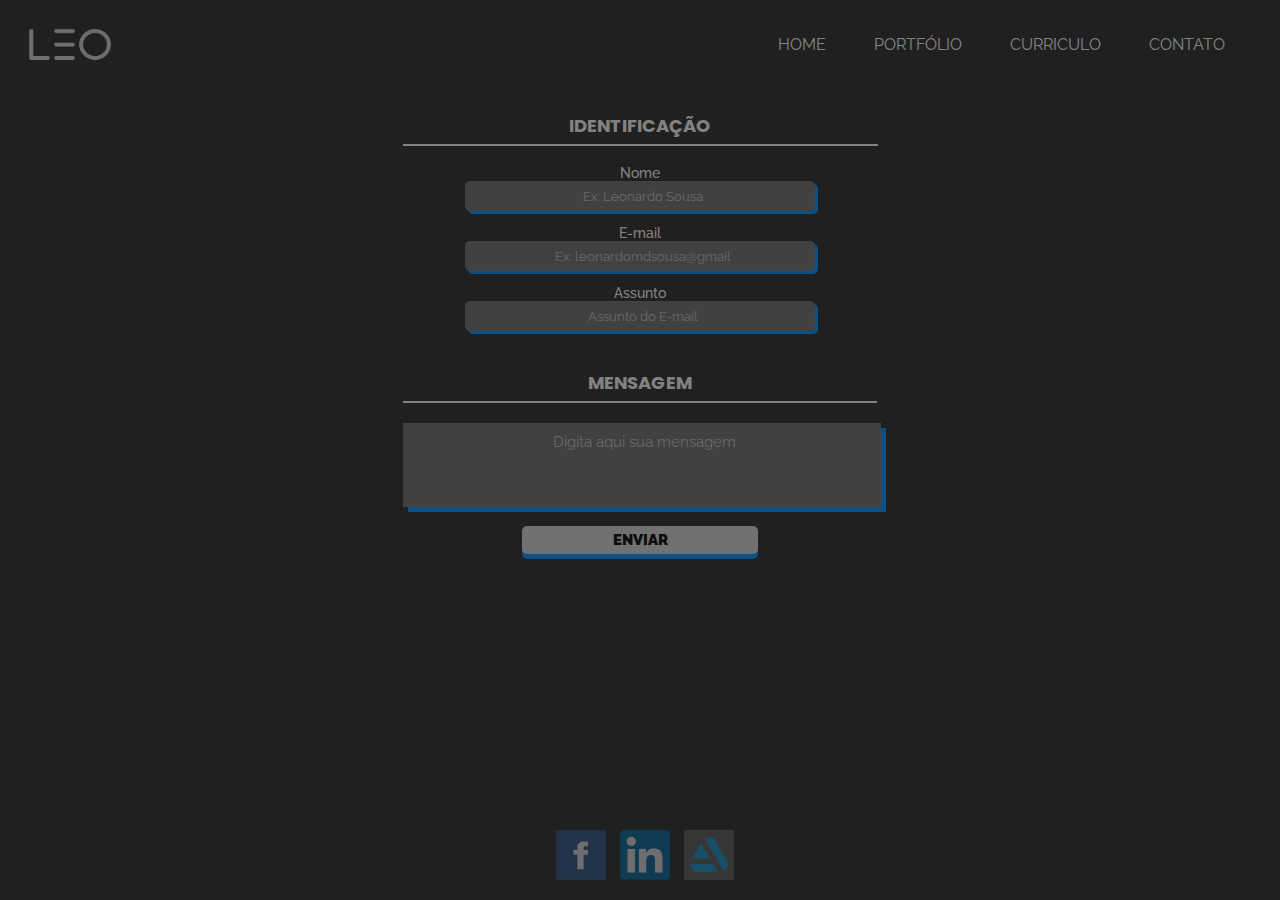
<file: docs/contato.html>
<!DOCTYPE html>
<html lang="pt-br"/>
<head>
    <meta charset="UTF-8"/>
    <meta name="viewport" content="width=device-width, initial-scale=1"/>
    <title>Contato | Leonardo Sousa</title>
    
<link rel="icon" href="imgs/favicon.png" type="image/x-png" />     
    
<link rel="stylesheet" type="text/css" href="css/index.css"/>
<link rel="stylesheet" type="text/css" href="css/contato.css"/>
    
<link rel="stylesheet" href="https://use.fontawesome.com/releases/v5.2.0/css/all.css" integrity="sha384-hWVjflwFxL6sNzntih27bfxkr27PmbbK/iSvJ+a4+0owXq79v+lsFkW54bOGbiDQ" crossorigin="anonymous">

</head>
<body>

<div id="container_contato">
<header id="cabecalho">

    <a href="index.html">
        <img id="meulogo" src="imgs/leologo.png" alt="Logo do site"/>
    </a>
    
    <nav id="navigator">
        <div class="barra-hamburger">
            <span id="hamburger-button-area"><a href="#" id="barra-hamburger-a"><i class="fas fa-bars menu" aria-hidden="true"></i></a></span>
        </div>
        <ul class="hamburger">
            
            <li class="barras-cada"><a href="contato.html"><i class="fas fa-user"></i>&ensp;&ensp;Contato</a></li>
                       
            <li class="barras-cada"><a href="curriculo.html"><i class="fas fa-clipboard"></i>&ensp;&ensp;Curriculo</a></li>
            
            <li class="barras-cada"><a href="portfolio.html"><i class="fas fa-briefcase"></i>&ensp;&ensp;Portfólio</a></li>
            
            <li class="barras-cada"><a href="index.html"><i class="fas fa-home"></i>&ensp;&ensp;Home</a></li>
                        
        </ul>    
    </nav>    
    
</header>
<section id="corpo_da_pagina_contato">

	<div id="banner_esquerdo">

	<h2 id="info">INFOS</h2>
		</br>

	<h2 id="subtitulo_pagina_contato">CELULAR <i class="fab fa-whatsapp" id="icones-contato"></i></h2>
		</br>

<p id="texto_pagina_contato">(11) 98701-3636 (TIM) 
</p>
<h2 id="subtitulo_pagina_contato-2">E-MAIL <i class="fas fa-at" id="icones-contato"></i></h2>
</br>
<p id="texto_pagina_contato">leonardomdsousa@gmail.com
</p>
</div>
    
<div id="banner_direito">
    
<form method="POST">
    
	<fieldset id="usuario"><legend class="legend" >Identificação</legend>
		
        <p class="topiquinhos"><label>Nome</label>
		</br> 
			<input type="text" name="tNome" id="cNome" size="50" maxlength="49" placeholder="  Ex: Leonardo Sousa"/>
        </p>
    
		<p class="topiquinhos">E-mail
		</br>
			<input type="text" name="tEmail" id="cEmail" size="50" maxlength="49" placeholder="  Ex: leonardomdsousa@gmail"/>
		</p>

		<p class="topiquinhos">Assunto 
		</br> 
			<input type="text" name="tAssunto" id="cAssunto" size="50" maxlength="49" placeholder="  Assunto do E-mail"/>
		</p>

    </fieldset>

	<fieldset id="mensagem"><legend class="legend">Mensagem</legend>
		<p> 			
				<textarea name="tMensagem" id="cMensagem" cols="45" rows="4" placeholder=" Digita aqui sua mensagem"></textarea>
        </p>
		
        <p>
			<input type="submit" id="button" name="BTEnvia" value="Enviar" style="background:url"(imgs/enviar.png) no-repeat; />
		</p>
        
    </fieldset>
</form>
</div>

</section>

<footer id="rodape">

	    <div id="rodape-novo">
        <ul id="rodape-novo-ul">
            <li class="rodape-novo-li"><a href="https://facebook.com/leomdsousa" id="facebook" target="_blank"> <img src="imgs/facebook.png" alt="Facebook logo"/>
                </a>
            </li>
            
            <li class="rodape-novo-li"><a href="https://linkedin.com/in/leomdsousa" id="linkedin" target="_blank"> <img src="imgs/linkedin.png" alt="Linkedin logo"/>
                </a>
            </li>
            
            <li class="rodape-novo-li"><a href="https://artstation.com/leomdsousa" id="artstation" target="_blank"> <img src="imgs/artstation.png" alt="Artstation logo"/>
                </a>
            </li>
        </ul>
    </div>

<!-- BOTÃO MOSTRA E ESCONDE FOOTER --> 
<a id="mostra-mais-menos-a"><i class="fas fa-chevron-circle-down"></i></a>
        
</footer>
</div>

<script type="text/javascript" src="javascript/jquery-3.3.1.min.js"></script>
    
<script type="text/javascript" src="javascript/javascript.js"></script>

</body>
</html>
</file>
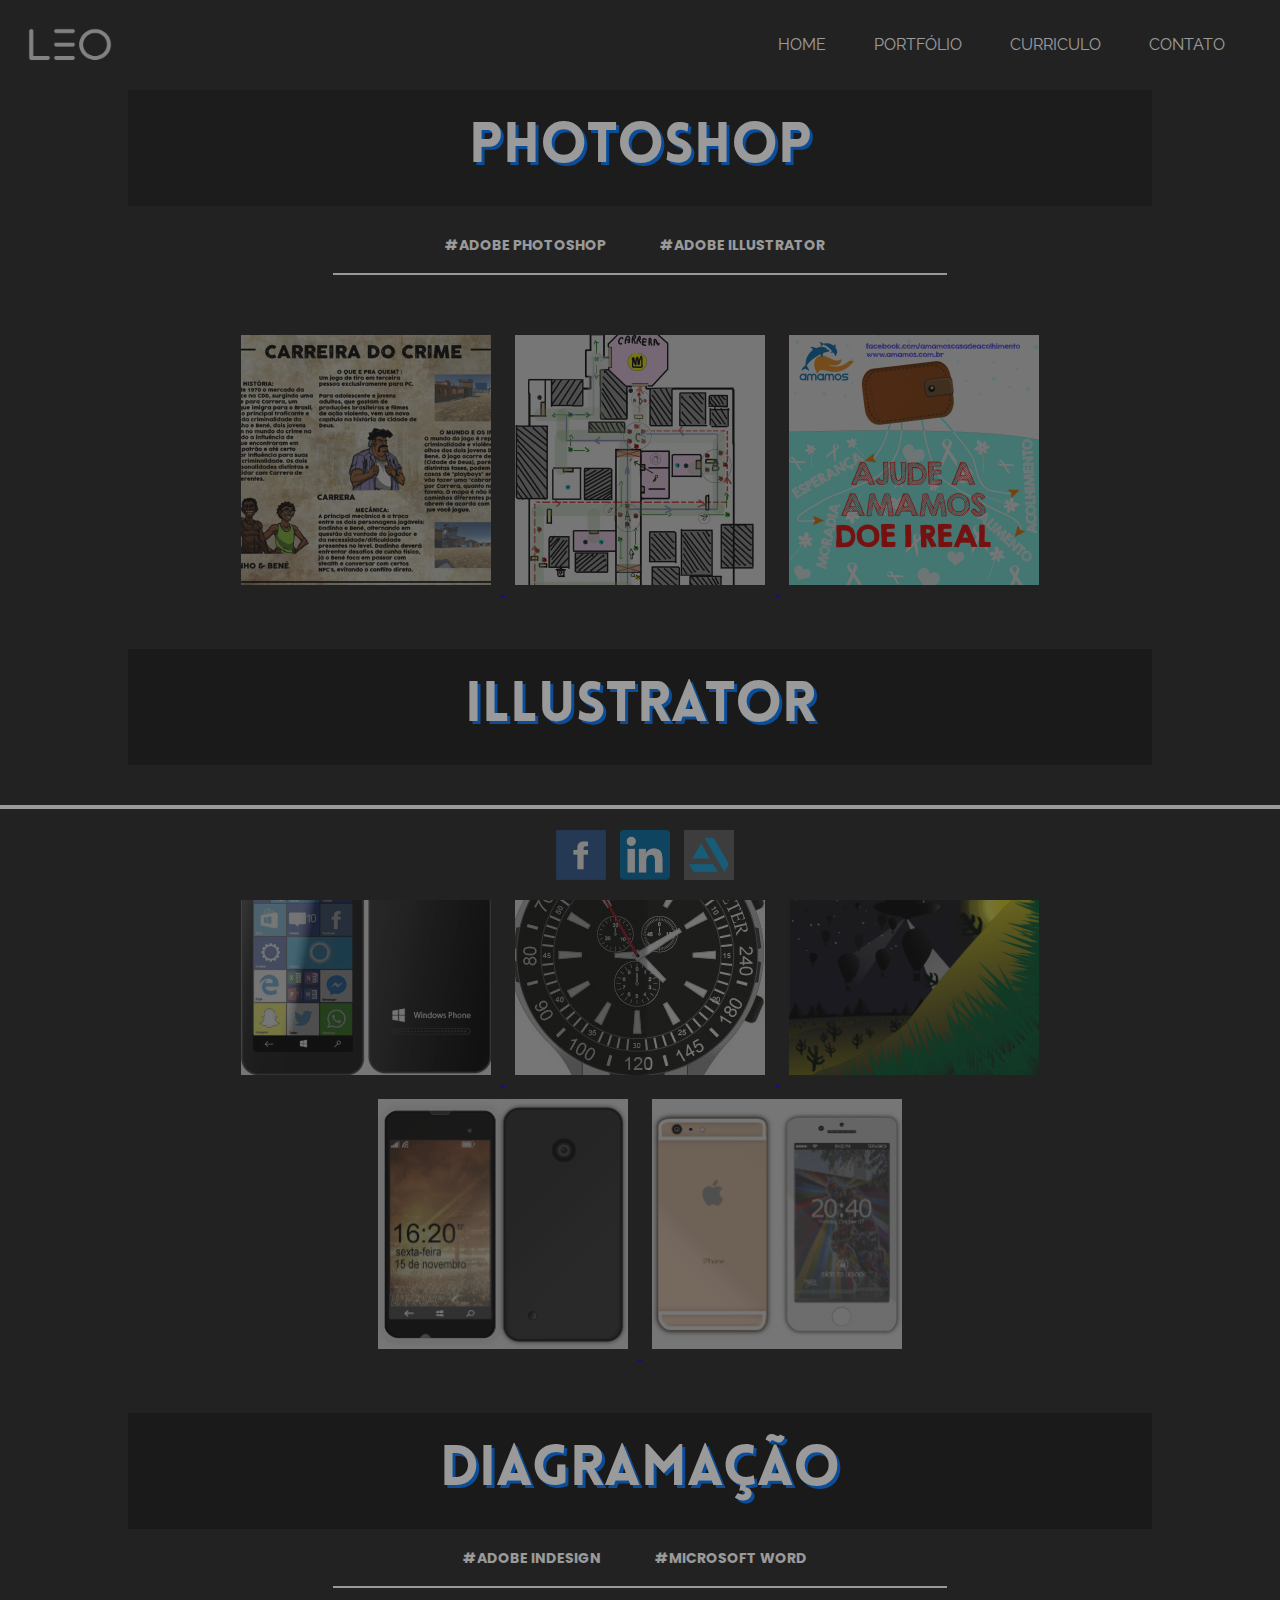
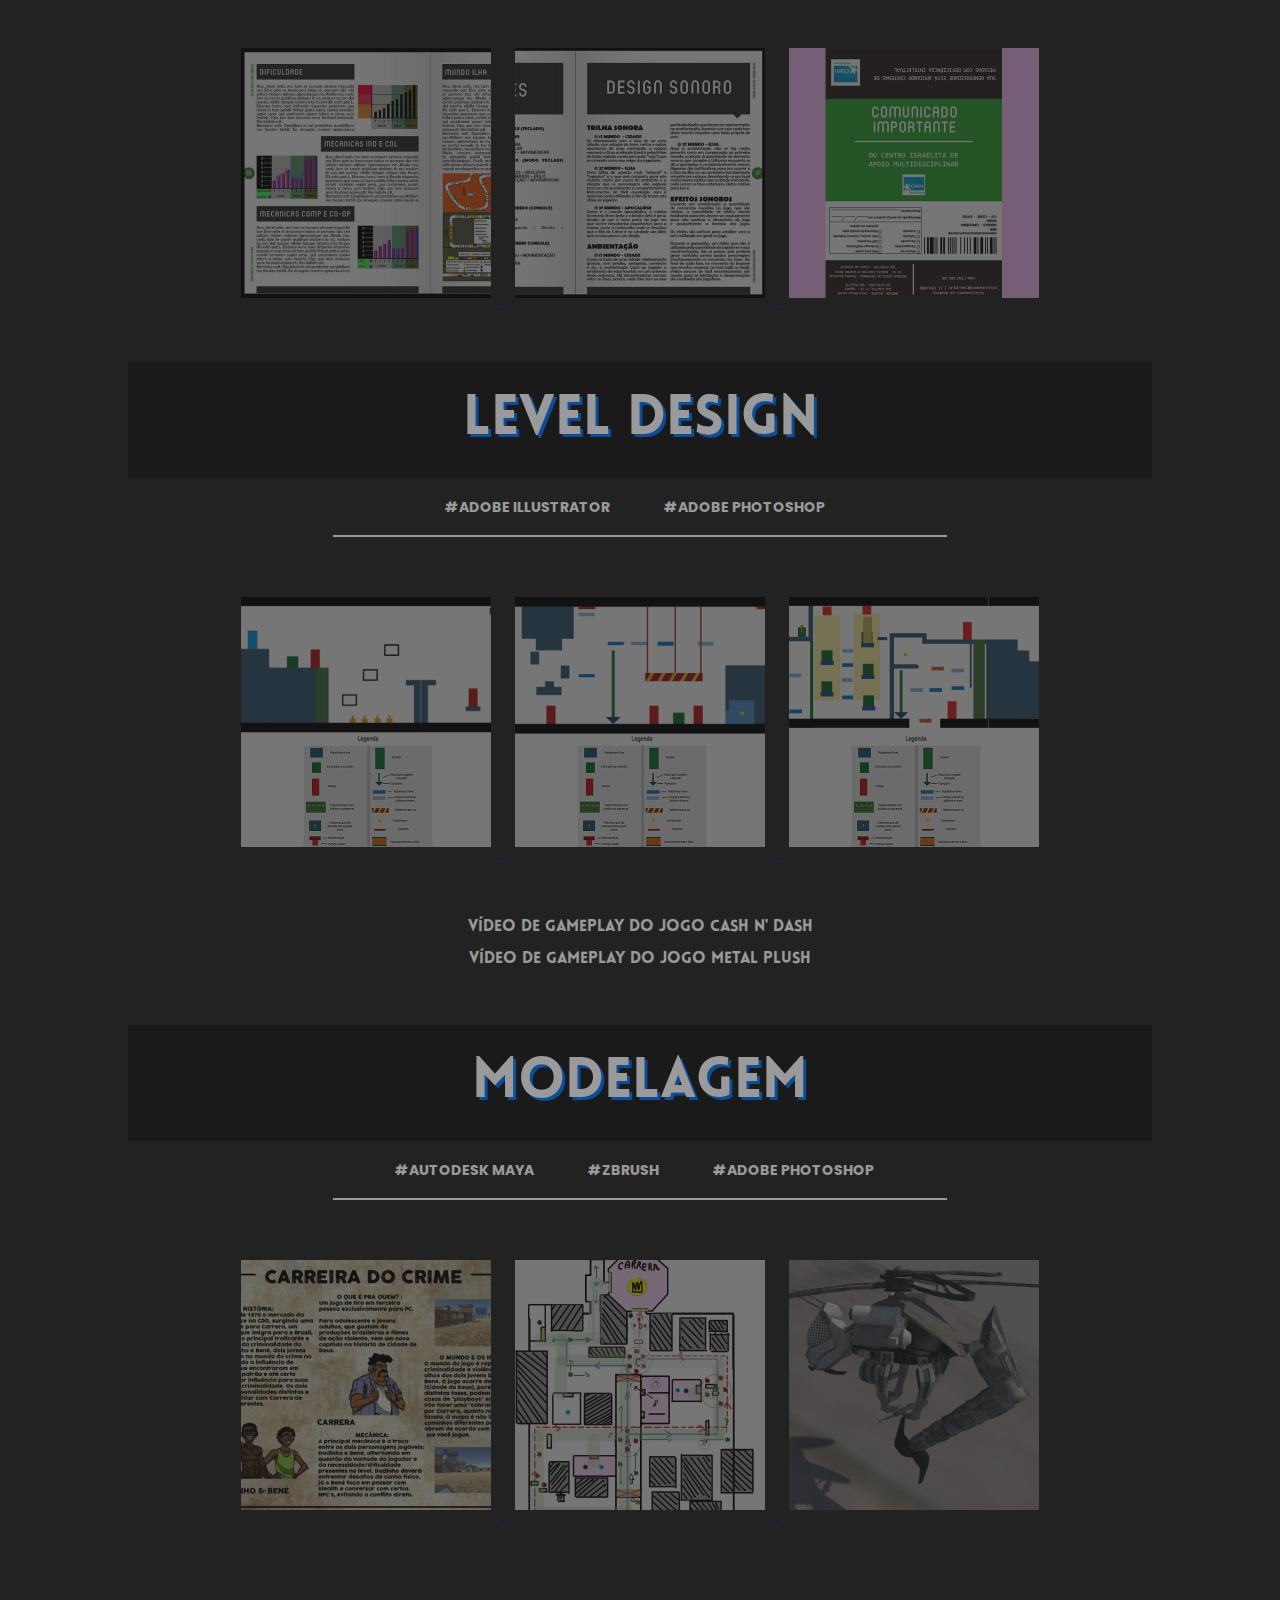
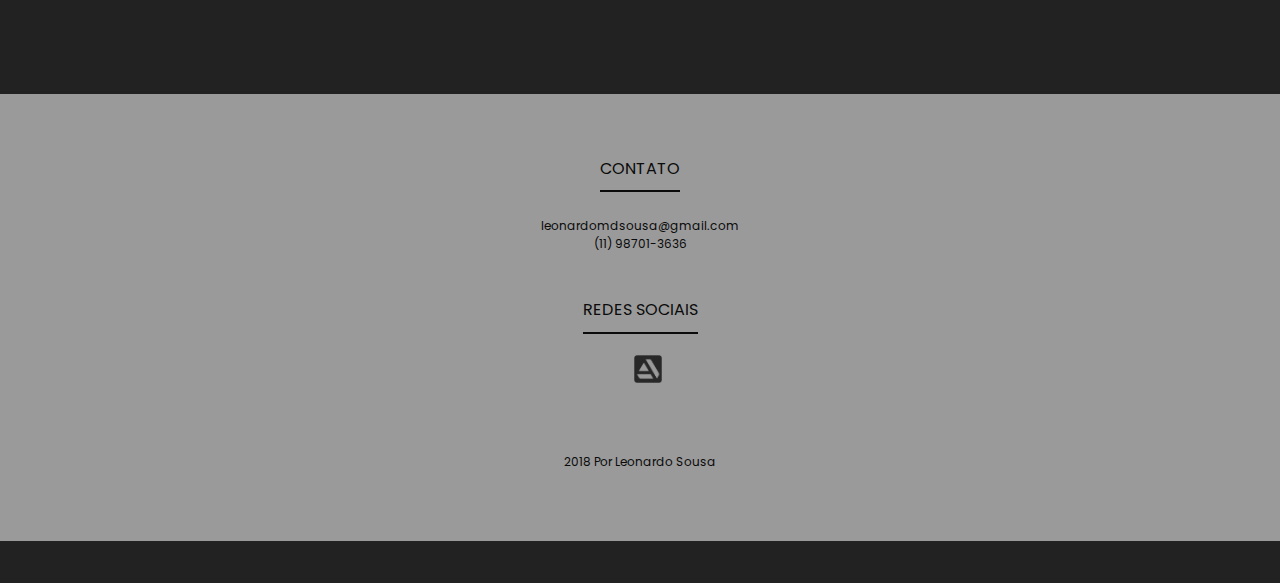
<file: docs/portfolio.html>
<!DOCTYPE html>
<html lang="pt-br">

<head>
    <meta charset="UTF-8"/>
    <meta name="viewport" content="width=device-width, initial-scale=1"/>
    <title>Portfolio | Leonardo Sousa</title>
    
<link rel="icon" href="imgs/favicon.png" type="image/x-png" />     
    
    
<link rel="stylesheet" type="text/css" href="css/index.css"/>
<link rel="stylesheet" type="text/css" href="css/portfolio.css"/>
<link rel="stylesheet" type="text/css" href="css/lightbox.min.css"/>

<link rel="stylesheet" href="https://use.fontawesome.com/releases/v5.2.0/css/all.css" integrity="sha384-hWVjflwFxL6sNzntih27bfxkr27PmbbK/iSvJ+a4+0owXq79v+lsFkW54bOGbiDQ" crossorigin="anonymous">

<script type="text/javascript" src="javascript/lightbox-plus-jquery.min.js"></script>
    

    
</head>
<body>
<div class="container-portfolio">

<section id="corpo_da_pagina"> 
   
<header id="cabecalho">
    
    <a href="index.html">
        <img id="meulogo" src="imgs/leologo.png" alt="Logo do site"/>
    </a>
          
    <nav id="navigator">
        <div class="barra-hamburger">
            <span id="hamburger-button-area"><a href="#" id="barra-hamburger-a"><i class="fas fa-bars menu" aria-hidden="true"></i></a></span>
        </div>
        <ul class="hamburger">
            
            <li class="barras-cada"><a href="contato.html"><i class="fas fa-user"></i>&ensp;&ensp;Contato</a></li>
                       
            <li class="barras-cada"><a href="curriculo.html"><i class="fas fa-clipboard"></i>&ensp;&ensp;Curriculo</a></li>
            
            <li class="barras-cada"><a href="portfolio.html"><i class="fas fa-briefcase"></i>&ensp;&ensp;Portfólio</a></li>
            
            <li class="barras-cada"><a href="index.html"><i class="fas fa-home"></i>&ensp;&ensp;Home</a></li>
                        
        </ul>    
    </nav>    

</header>

<a href="top" id="top"></a>

<div id="conteudo-portfolio">
    
    <div class="categoria-1">
        <h1 class="categoria-titulo-1">Photoshop</h1>
    </div>
    
    <div class="tags">
        <ul class="tags-ul">
            <li class="tags-li">#Adobe Photoshop</li>
            <li class="tags-li">#Adobe Illustrator</li>
            <li></li>
        </ul>
    </div>
    
        <div class="gallery">

        <a href="imgs/carreiradocrime-onesheet.jpg" data-lightbox="mygallery" class="gallery-img">
            <img src="imgs/carreiradocrime-onesheet-icone.jpg" alt=""/>
        </a>

        <a href="imgs/fase1level.jpg" data-lightbox="mygallery" class="gallery-img">
            <img src="imgs/fase1level-icone.jpg" alt=""/>
        </a>

        <a href="imgs/AmamosFace.jpg" data-lightbox="mygallery" class="gallery-img">
            <img src="imgs/AmamosFace.jpg" alt="Amamos Ong trabalho"/>
        </a>

        </div>
    
    <div class="categoria">
        <h1  class="categoria-titulo">Illustrator</h1>
    </div>
    
        <div class="gallery">

        <a href="imgs/wphone.jpg" data-lightbox="mygallery" class="gallery-img">
            <img src="imgs/wphone-icone.jpg" alt="Windows Phone vetorizado 1"/>
        </a>

        <a href="imgs/relogios.jpg" data-lightbox="mygallery" class="gallery-img">
            <img src="imgs/relogios-icone.jpg" alt="Relógios vetorizados"/>
        </a>

        <a href="imgs/landscape.png" data-lightbox="mygallery" class="gallery-img">
            <img src="imgs/landscape.png" alt="Landscape vetorizado"/>
        </a>
            
        <a href="imgs/celular-vetorizado-wp.png" data-lightbox="mygallery" class="gallery-img">
            <img src="imgs/celular-vetorizado-wp.png" alt="Windows Phone vetorizado 2"/>
        </a>
            
        <a href="imgs/celular-vetorizado-iphone.png" data-lightbox="mygallery" class="gallery-img">
            <img src="imgs/celular-vetorizado-iphone.png" alt="Iphone vetorizado"/>
        </a>

        </div>

    <div class="categoria">
        <h1 class="categoria-titulo">Diagramação</h1>
    </div>
    
    <div class="tags">
        <ul class="tags-ul">
            <li class="tags-li">#Adobe InDesign</li>
            <li class="tags-li">#Microsoft Word</li>
        </ul>
    </div>
    
        <div class="gallery">

        <a href="imgs/indesign.jpg" data-lightbox="mygallery" class="gallery-img">
            <img src="imgs/indesign-icone.jpg" alt="Indesign trabalho 1"/>
        </a>

        <a href="imgs/indesign2.jpg" data-lightbox="mygallery" class="gallery-img">
            <img src="imgs/indesign2-icone.jpg" alt="Indesign trabalho 2"/>
        </a>

        <a href="imgs/indesign3.jpg" data-lightbox="mygallery" class="gallery-img">
            <img src="imgs/indesign3-icone.jpg" alt="Indesign trabalho 3"/>
        </a>

        </div>

    <div class="categoria">
        <h1 class="categoria-titulo">Level Design</h1>
    </div>
    
    <div class="tags">
        <ul class="tags-ul">
            <li class="tags-li">#Adobe Illustrator</li>
            <li class="tags-li">#Adobe Photoshop</li>
        </ul>
    </div>
    
        <div class="gallery">

        <a href="imgs/metalplush-level.jpg" data-lightbox="mygallery" class="gallery-img">
            <img src="imgs/metalplush-level-icone.jpg" alt="Metal Plush's level design"/>
        </a>

        <a href="imgs/metalplush-level2.jpg" data-lightbox="mygallery" class="gallery-img">
            <img src="imgs/metalplush-level2-icone.jpg" alt="Metal Plush's level design"/>
        </a>

        <a href="imgs/metalplush-level3.jpg" data-lightbox="mygallery" class="gallery-img">
            <img src="imgs/metalplush-level3-icone.jpg" alt="Metal Plush's level design"/>
        </a>

        </div>
    
        <div class="frase-gameplay-div">
            <a class="frase-gameplay">Vídeo de gameplay do jogo Cash N' Dash</a></br>
            <a class="frase-gameplay">Vídeo de gameplay do jogo Metal Plush</a>            
        </div>
    
    
    
            <div class="categoria">
        <h1 class="categoria-titulo">Modelagem</h1>
    </div>
    
    <div class="tags">
        <ul class="tags-ul">
            <li class="tags-li">#Autodesk Maya</li>
            <li class="tags-li">#ZBrush</li>
            <li class="tags-li">#Adobe Photoshop</li>
        </ul>
    </div>
    
        <div class="gallery">

        <a href="imgs/metalplush-level.jpg" data-lightbox="mygallery" class="gallery-img">
            <img src="imgs/carreiradocrime-onesheet-icone.jpg" alt=""/>
        </a>

        <a href="imgs/metalplush-level2.jpg" data-lightbox="mygallery" class="gallery-img">
            <img src="imgs/fase1level-icone.jpg" alt=""/>
        </a>

        <a href="imgs/dengue.jpg" data-lightbox="mygallery" class="gallery-img">
            <img src="imgs/dengue-icone.jpg" alt="Dengue mecha"/>
        </a>

        </div>
    
</div>
    
<div class="final-pagina">
    <p id="texto-final-pagina">
    <span class="contato">Contato</span>
    </br></br></br>
    leonardomdsousa@gmail.com
    </br>
    (11) 98701-3636 
    </p>
    
    <div id="redes-sociais-pb">
        <ul id="redes-sociais-pb-ul">
            <li class="contato">Redes Sociais</li>
            </br>
            
            <li><a id="icones" href="https://facebook.com/leomdsousa" target="_blank"><i class="fab fa-facebook-square"></i></a></li>
            
            <li><a id="icones" href="https://linkedin.com/in/leomdsousa" target="_blank"><i class="fab fa-linkedin"></i></a></li>
            
            <li><a id="icones" href="https://www.artstation.com/leomdsousa"  target="_blank"><img id="artstation-icon" src="imgs/artstation-icon.png" alt="Artstation logo"/></a></li>
        </ul>
    </div>
    
     <p id="criador">2018 Por Leonardo Sousa
    </p> 

</div>
    
</section>
    
<footer id="rodape">

    <div class="slider-container">
        <div class="slider-bar">
        </div>
    </div>
    
    <div id="rodape-novo">
        <ul id="rodape-novo-ul">
            <li class="rodape-novo-li"><a href="https://facebook.com/leomdsousa" id="facebook" target="_blank"> <img src="imgs/facebook.png" alt="Facebook logo"/>
                </a>
            </li>
            
            <li class="rodape-novo-li"><a href="https://linkedin.com/in/leomdsousa" id="linkedin" target="_blank"> <img src="imgs/linkedin.png" alt="Linkedin logo"/>
                </a>
            </li>
            
            <li class="rodape-novo-li"><a href="https://artstation.com/leomdsousa" id="artstation" target="_blank"> <img src="imgs/artstation.png" alt="Artstation logo"/>
                </a>
            </li>
        </ul>
        
    </div>

            <a href="bottom" id="bottom"></a>

<a href="#top"><i class="fas fa-angle-double-down" id="btn-topo"></i></a>
    
<!-- BOTÃO BAIXO -->     
<a href="#bottom"><i class="fas fa-angle-double-down" id="btn-baixo"></i></a>
        
<!-- BOTÃO MOSTRA E ESCONDE FOOTER --> 
<a id="mostra-mais-menos-a"><i class="fas fa-chevron-circle-down"></i></a>
    
</footer>
</div>

<script type="text/javascript" src="javascript/jquery-3.3.1.min.js"></script>
    
<script type="text/javascript" src="javascript/javascript.js"></script>

</body>
</html>
</file>
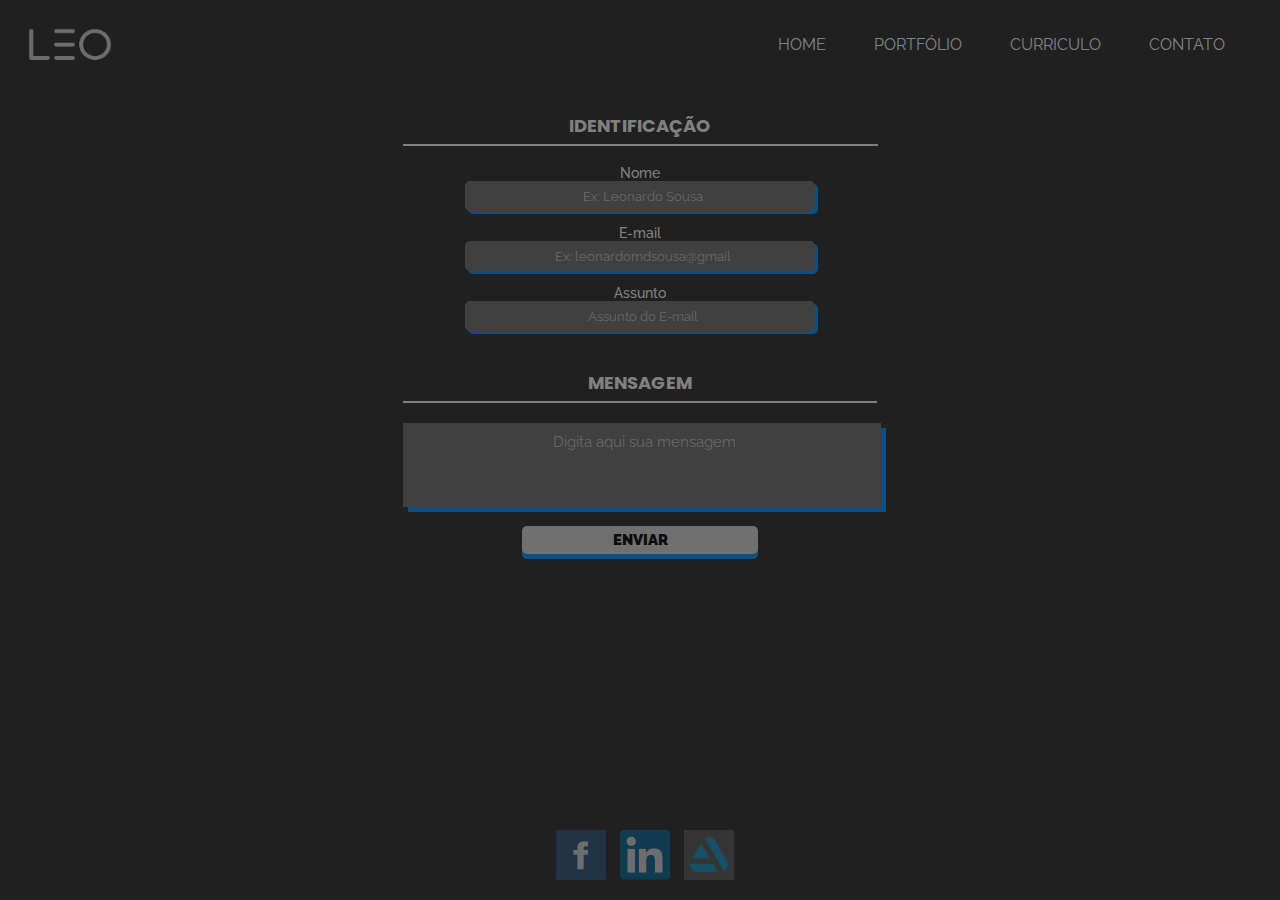
<file: docs/_html/contato.html>
<!DOCTYPE html>
<html lang="pt-br"/>
<head>
    <meta charset="UTF-8"/>
    <meta name="viewport" content="width=device-width, initial-scale=1"/>
    <title>Contato | Leonardo Sousa</title>
    
<link rel="icon" href="../_imgs/favicon.png" type="image/x-png" />     
    
<link rel="stylesheet" type="text/css" href="../_css/index.css"/>
<link rel="stylesheet" type="text/css" href="../_css/contato.css"/>
    
<link rel="stylesheet" href="https://use.fontawesome.com/releases/v5.2.0/css/all.css" integrity="sha384-hWVjflwFxL6sNzntih27bfxkr27PmbbK/iSvJ+a4+0owXq79v+lsFkW54bOGbiDQ" crossorigin="anonymous">

</head>
<body>

<div id="container_contato">
<header id="cabecalho">

    <a href="index.html">
        <img id="meulogo" src="../_imgs/leologo.png" alt="Logo do site"/>
    </a>
    
    <nav id="navigator">
        <div class="barra-hamburger">
            <span id="hamburger-button-area"><a href="#" id="barra-hamburger-a"><i class="fas fa-bars menu" aria-hidden="true"></i></a></span>
        </div>
        <ul class="hamburger">
            
            <li class="barras-cada"><a href="contato.html"><i class="fas fa-user"></i>&ensp;&ensp;Contato</a></li>
                       
            <li class="barras-cada"><a href="curriculo.html"><i class="fas fa-clipboard"></i>&ensp;&ensp;Curriculo</a></li>
            
            <li class="barras-cada"><a href="portfolio.html"><i class="fas fa-briefcase"></i>&ensp;&ensp;Portfólio</a></li>
            
            <li class="barras-cada"><a href="index.html"><i class="fas fa-home"></i>&ensp;&ensp;Home</a></li>
                        
        </ul>    
    </nav>    
    
</header>
<section id="corpo_da_pagina_contato">

	<div id="banner_esquerdo">

	<h2 id="info">INFOS</h2>
		</br>

	<h2 id="subtitulo_pagina_contato">CELULAR <i class="fab fa-whatsapp" id="icones-contato"></i></h2>
		</br>

<p id="texto_pagina_contato">(11) 98701-3636 (TIM) 
</p>
<h2 id="subtitulo_pagina_contato-2">E-MAIL <i class="fas fa-at" id="icones-contato"></i></h2>
</br>
<p id="texto_pagina_contato">leonardomdsousa@gmail.com
</p>
</div>
    
<div id="banner_direito">
    
<form method="POST" action="formulario-tratamento.php">
    
	<fieldset id="usuario"><legend class="legend" >Identificação</legend>
		
        <p class="topiquinhos"><label>Nome</label>
		</br> 
			<input type="text" name="tNome" id="cNome" size="50" maxlength="49" placeholder="  Ex: Leonardo Sousa"/>
        </p>
    
		<p class="topiquinhos">E-mail
		</br>
			<input type="text" name="tEmail" id="cEmail" size="50" maxlength="49" placeholder="  Ex: leonardomdsousa@gmail"/>
		</p>

		<p class="topiquinhos">Assunto 
		</br> 
			<input type="text" name="tAssunto" id="cAssunto" size="50" maxlength="49" placeholder="  Assunto do E-mail"/>
		</p>

    </fieldset>

	<fieldset id="mensagem"><legend class="legend">Mensagem</legend>
		<p> 			
				<textarea name="tMensagem" id="cMensagem" cols="45" rows="4" placeholder=" Digita aqui sua mensagem"></textarea>
        </p>
		
        <p>
			<input type="submit" id="button" name="BTEnvia" value="Enviar" style="background:url"(site_html/_imgs/enviar.png) no-repeat; />
		</p>
        
    </fieldset>
</form>
</div>

</section>

<footer id="rodape">

	    <div id="rodape-novo">
        <ul id="rodape-novo-ul">
            <li class="rodape-novo-li"><a href="https://facebook.com/leomdsousa" id="facebook" target="_blank"> <img src="../_imgs/facebook.png" alt="Facebook logo"/>
                </a>
            </li>
            
            <li class="rodape-novo-li"><a href="https://linkedin.com/in/leomdsousa" id="linkedin" target="_blank"> <img src="../_imgs/linkedin.png" alt="Linkedin logo"/>
                </a>
            </li>
            
            <li class="rodape-novo-li"><a href="https://artstation.com/leomdsousa" id="artstation" target="_blank"> <img src="../_imgs/artstation.png" alt="Artstation logo"/>
                </a>
            </li>
        </ul>
    </div>

<!-- BOTÃO MOSTRA E ESCONDE FOOTER --> 
<a id="mostra-mais-menos-a"><i class="fas fa-chevron-circle-down"></i></a>
        
</footer>
</div>

<script type="text/javascript" src="../_javascript/jquery-3.3.1.min.js"></script>
    
<script type="text/javascript" src="../_javascript/javascript.js"></script>

</body>
</html>
</file>
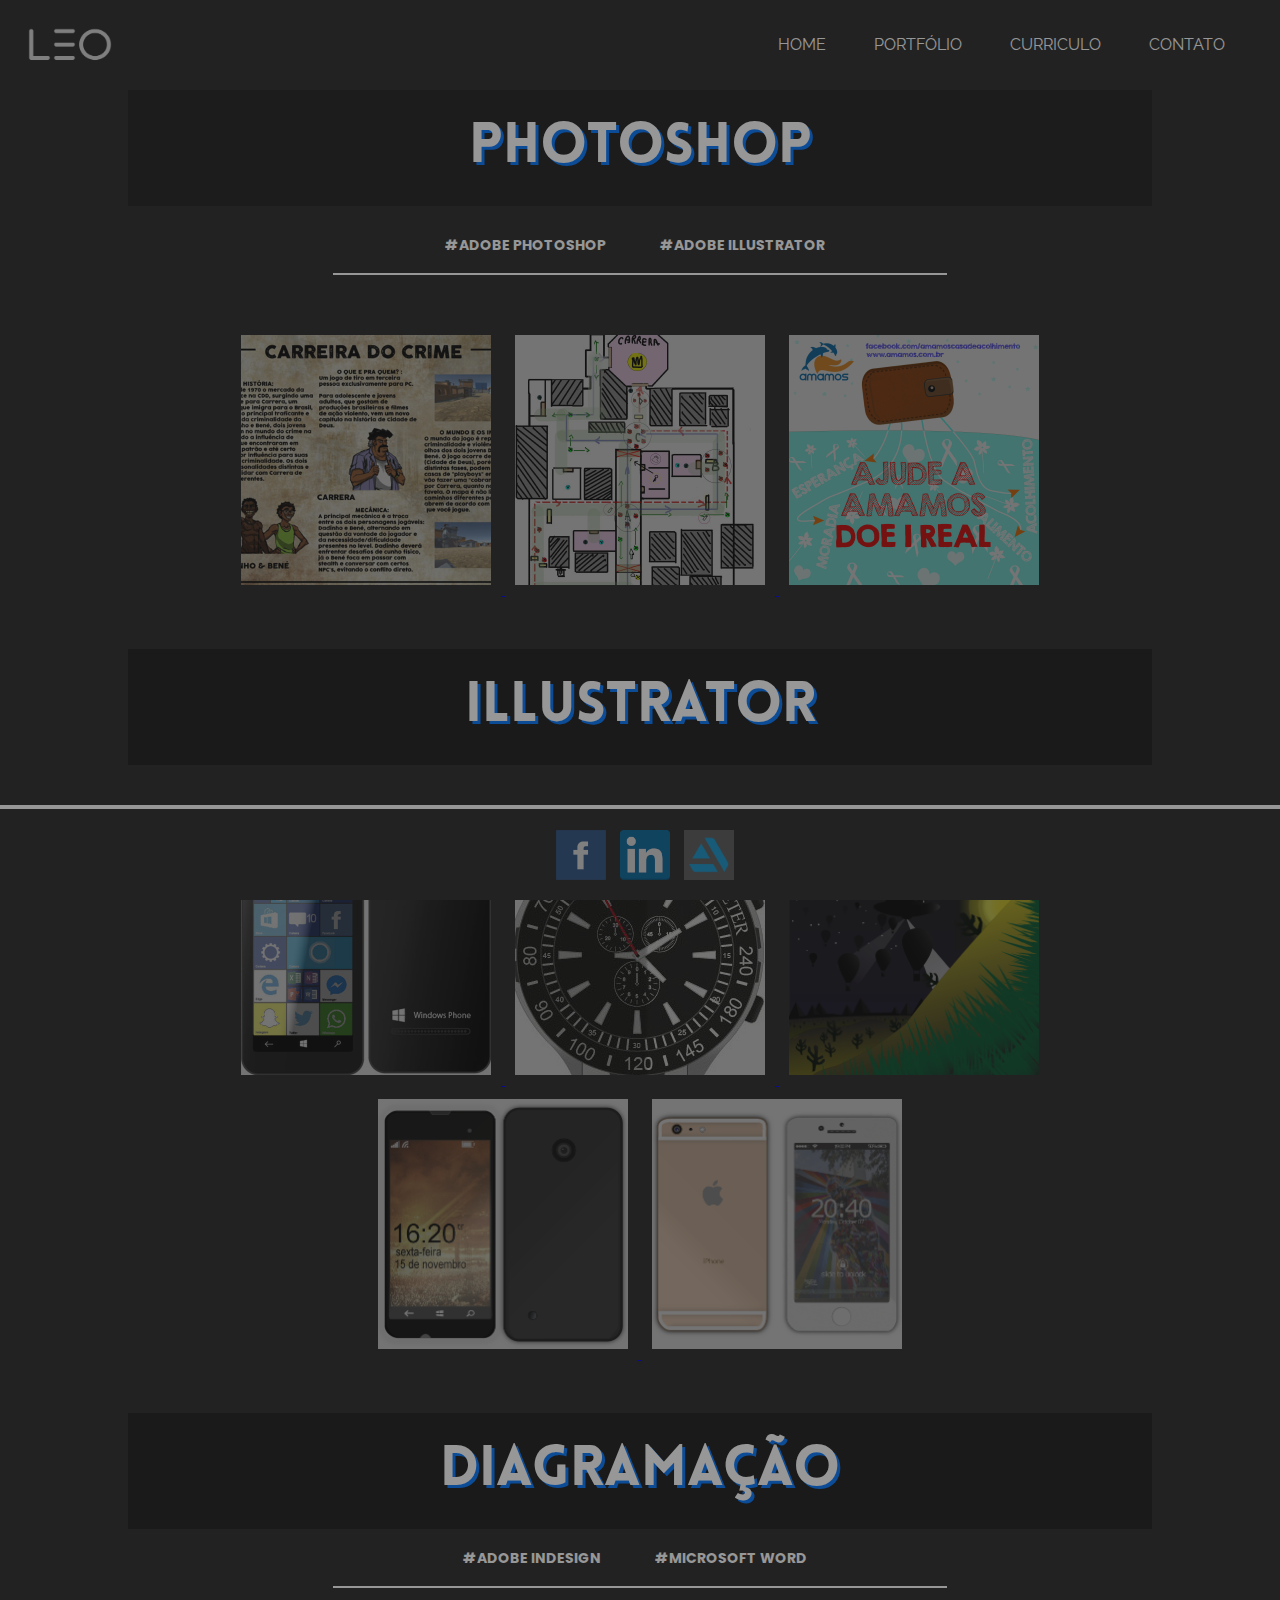
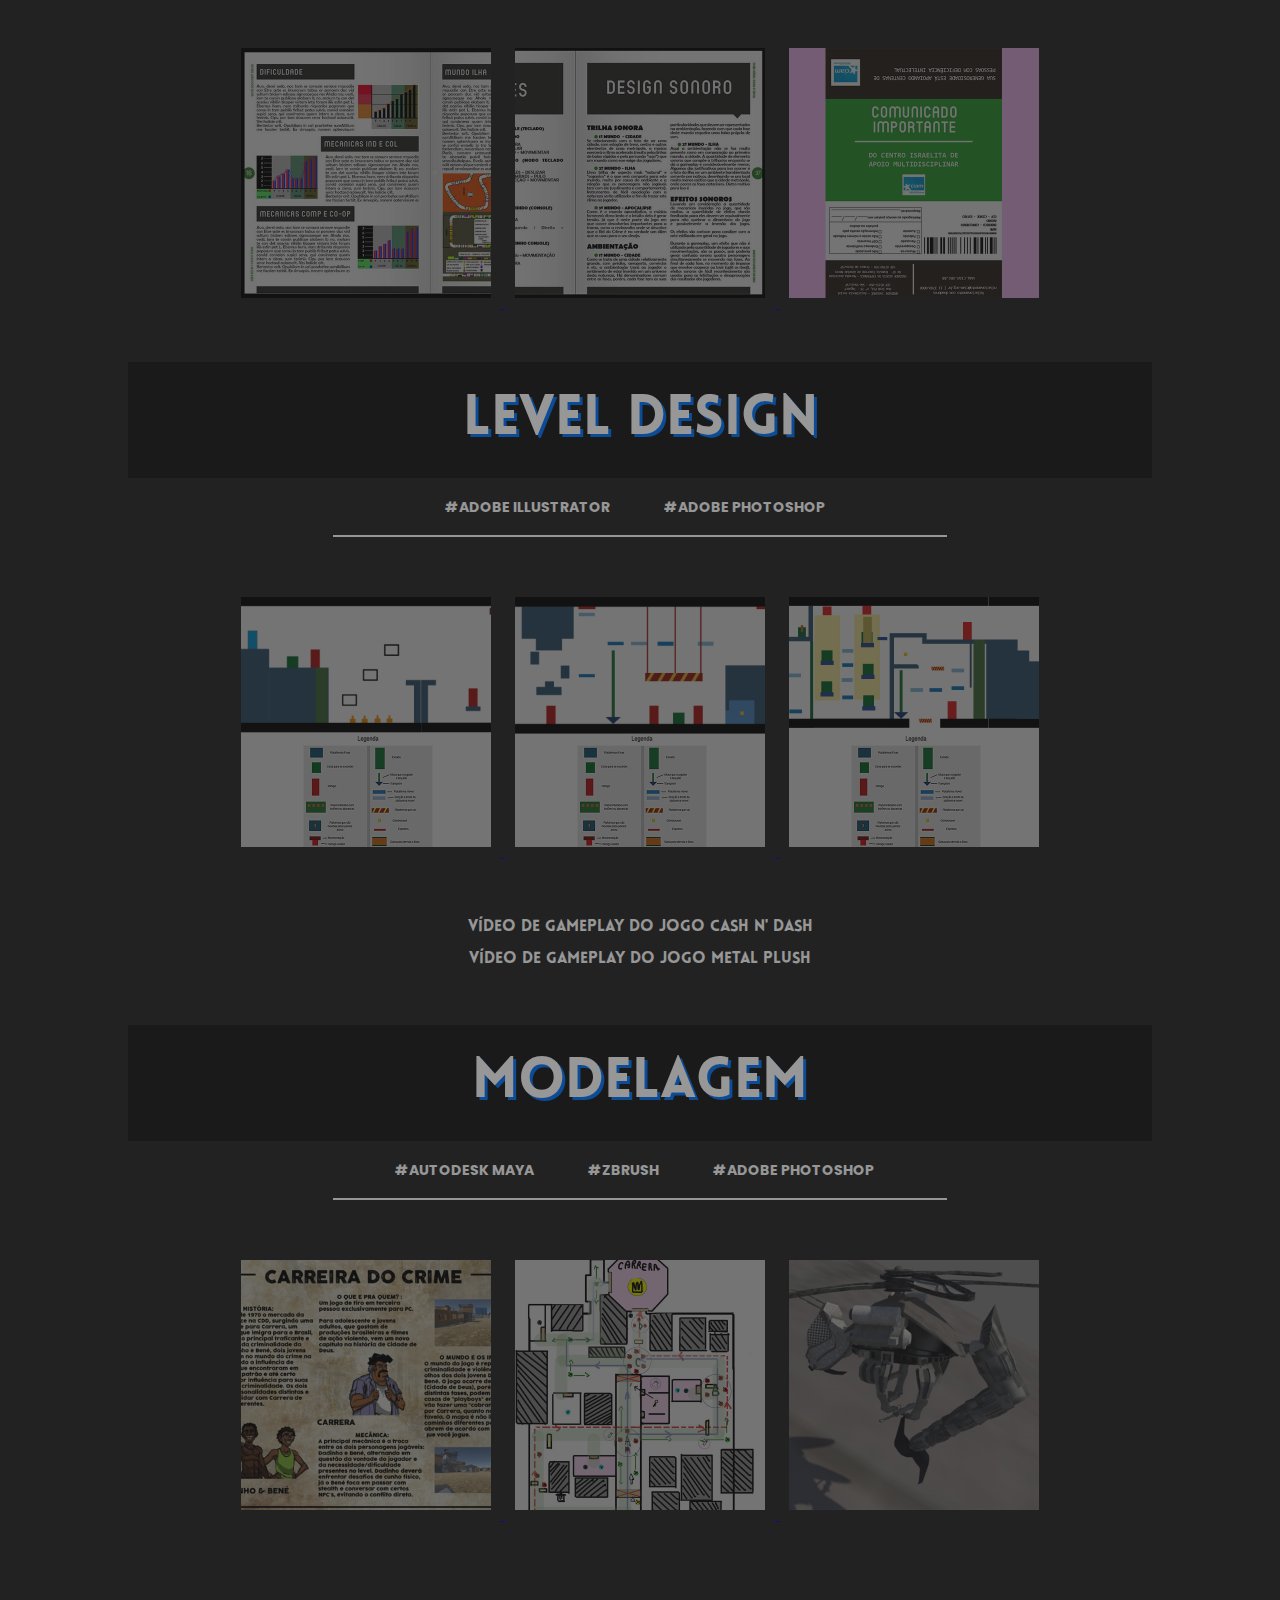
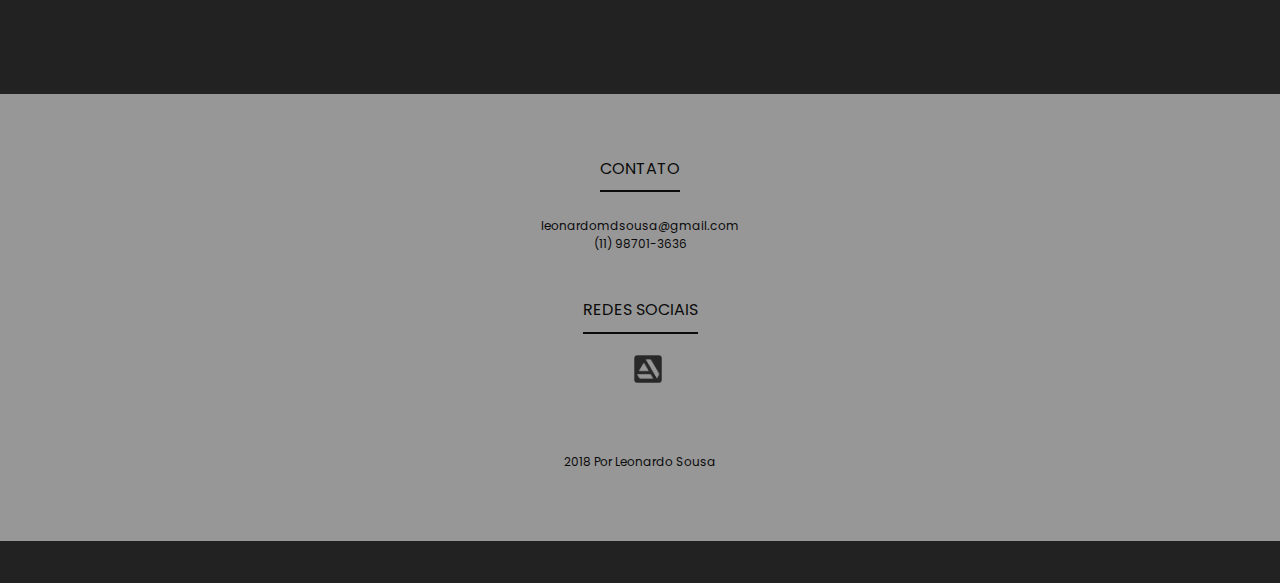
<file: docs/_html/portfolio.html>
<!DOCTYPE html>
<html lang="pt-br">

<head>
    <meta charset="UTF-8"/>
    <meta name="viewport" content="width=device-width, initial-scale=1"/>
    <title>Portfolio | Leonardo Sousa</title>
    
<link rel="icon" href="../_imgs/favicon.png" type="image/x-png" />     
    
    
<link rel="stylesheet" type="text/css" href="../_css/index.css"/>
<link rel="stylesheet" type="text/css" href="../_css/portfolio.css"/>
<link rel="stylesheet" type="text/css" href="../_css/lightbox.min.css"/>

<link rel="stylesheet" href="https://use.fontawesome.com/releases/v5.2.0/css/all.css" integrity="sha384-hWVjflwFxL6sNzntih27bfxkr27PmbbK/iSvJ+a4+0owXq79v+lsFkW54bOGbiDQ" crossorigin="anonymous">

<script type="text/javascript" src="../_javascript/lightbox-plus-jquery.min.js"></script>
    

    
</head>
<body>
<div class="container-portfolio">

<section id="corpo_da_pagina"> 
   
<header id="cabecalho">
    
    <a href="index.html">
        <img id="meulogo" src="../_imgs/leologo.png" alt="Logo do site"/>
    </a>
          
    <nav id="navigator">
        <div class="barra-hamburger">
            <span id="hamburger-button-area"><a href="#" id="barra-hamburger-a"><i class="fas fa-bars menu" aria-hidden="true"></i></a></span>
        </div>
        <ul class="hamburger">
            
            <li class="barras-cada"><a href="contato.html"><i class="fas fa-user"></i>&ensp;&ensp;Contato</a></li>
                       
            <li class="barras-cada"><a href="curriculo.html"><i class="fas fa-clipboard"></i>&ensp;&ensp;Curriculo</a></li>
            
            <li class="barras-cada"><a href="portfolio.html"><i class="fas fa-briefcase"></i>&ensp;&ensp;Portfólio</a></li>
            
            <li class="barras-cada"><a href="index.html"><i class="fas fa-home"></i>&ensp;&ensp;Home</a></li>
                        
        </ul>    
    </nav>    

</header>

<a href="top" id="top"></a>

<div id="conteudo-portfolio">
    
    <div class="categoria-1">
        <h1 class="categoria-titulo-1">Photoshop</h1>
    </div>
    
    <div class="tags">
        <ul class="tags-ul">
            <li class="tags-li">#Adobe Photoshop</li>
            <li class="tags-li">#Adobe Illustrator</li>
            <li></li>
        </ul>
    </div>
    
        <div class="gallery">

        <a href="../_imgs/carreiradocrime-onesheet.jpg" data-lightbox="mygallery" class="gallery-img">
            <img src="../_imgs/carreiradocrime-onesheet-icone.jpg" alt=""/>
        </a>

        <a href="../_imgs/fase1level.jpg" data-lightbox="mygallery" class="gallery-img">
            <img src="../_imgs/fase1level-icone.jpg" alt=""/>
        </a>

        <a href="../_imgs/AmamosFace.jpg" data-lightbox="mygallery" class="gallery-img">
            <img src="../_imgs/AmamosFace.jpg" alt="Amamos Ong trabalho"/>
        </a>

        </div>
    
    <div class="categoria">
        <h1  class="categoria-titulo">Illustrator</h1>
    </div>
    
        <div class="gallery">

        <a href="../_imgs/wphone.jpg" data-lightbox="mygallery" class="gallery-img">
            <img src="../_imgs/wphone-icone.jpg" alt="Windows Phone vetorizado 1"/>
        </a>

        <a href="../_imgs/relogios.jpg" data-lightbox="mygallery" class="gallery-img">
            <img src="../_imgs/relogios-icone.jpg" alt="Relógios vetorizados"/>
        </a>

        <a href="../_imgs/landscape.png" data-lightbox="mygallery" class="gallery-img">
            <img src="../_imgs/landscape.png" alt="Landscape vetorizado"/>
        </a>
            
        <a href="../_imgs/celular-vetorizado-wp.png" data-lightbox="mygallery" class="gallery-img">
            <img src="../_imgs/celular-vetorizado-wp.png" alt="Windows Phone vetorizado 2"/>
        </a>
            
        <a href="../_imgs/celular-vetorizado-iphone.png" data-lightbox="mygallery" class="gallery-img">
            <img src="../_imgs/celular-vetorizado-iphone.png" alt="Iphone vetorizado"/>
        </a>

        </div>

    <div class="categoria">
        <h1 class="categoria-titulo">Diagramação</h1>
    </div>
    
    <div class="tags">
        <ul class="tags-ul">
            <li class="tags-li">#Adobe InDesign</li>
            <li class="tags-li">#Microsoft Word</li>
        </ul>
    </div>
    
        <div class="gallery">

        <a href="../_imgs/indesign.jpg" data-lightbox="mygallery" class="gallery-img">
            <img src="../_imgs/indesign-icone.jpg" alt="Indesign trabalho 1"/>
        </a>

        <a href="../_imgs/indesign2.jpg" data-lightbox="mygallery" class="gallery-img">
            <img src="../_imgs/indesign2-icone.jpg" alt="Indesign trabalho 2"/>
        </a>

        <a href="../_imgs/indesign3.jpg" data-lightbox="mygallery" class="gallery-img">
            <img src="../_imgs/indesign3-icone.jpg" alt="Indesign trabalho 3"/>
        </a>

        </div>

    <div class="categoria">
        <h1 class="categoria-titulo">Level Design</h1>
    </div>
    
    <div class="tags">
        <ul class="tags-ul">
            <li class="tags-li">#Adobe Illustrator</li>
            <li class="tags-li">#Adobe Photoshop</li>
        </ul>
    </div>
    
        <div class="gallery">

        <a href="../_imgs/metalplush-level.jpg" data-lightbox="mygallery" class="gallery-img">
            <img src="../_imgs/metalplush-level-icone.jpg" alt="Metal Plush's level design"/>
        </a>

        <a href="../_imgs/metalplush-level2.jpg" data-lightbox="mygallery" class="gallery-img">
            <img src="../_imgs/metalplush-level2-icone.jpg" alt="Metal Plush's level design"/>
        </a>

        <a href="../_imgs/metalplush-level3.jpg" data-lightbox="mygallery" class="gallery-img">
            <img src="../_imgs/metalplush-level3-icone.jpg" alt="Metal Plush's level design"/>
        </a>

        </div>
    
        <div class="frase-gameplay-div">
            <a class="frase-gameplay">Vídeo de gameplay do jogo Cash N' Dash</a></br>
            <a class="frase-gameplay">Vídeo de gameplay do jogo Metal Plush</a>            
        </div>
    
    
    
            <div class="categoria">
        <h1 class="categoria-titulo">Modelagem</h1>
    </div>
    
    <div class="tags">
        <ul class="tags-ul">
            <li class="tags-li">#Autodesk Maya</li>
            <li class="tags-li">#ZBrush</li>
            <li class="tags-li">#Adobe Photoshop</li>
        </ul>
    </div>
    
        <div class="gallery">

        <a href="../_imgs/metalplush-level.jpg" data-lightbox="mygallery" class="gallery-img">
            <img src="../_imgs/carreiradocrime-onesheet-icone.jpg" alt=""/>
        </a>

        <a href="../_imgs/metalplush-level2.jpg" data-lightbox="mygallery" class="gallery-img">
            <img src="../_imgs/fase1level-icone.jpg" alt=""/>
        </a>

        <a href="../_imgs/dengue.jpg" data-lightbox="mygallery" class="gallery-img">
            <img src="../_imgs/dengue-icone.jpg" alt="Dengue mecha"/>
        </a>

        </div>
    
</div>
    
<div class="final-pagina">
    <p id="texto-final-pagina">
    <span class="contato">Contato</span>
    </br></br></br>
    leonardomdsousa@gmail.com
    </br>
    (11) 98701-3636 
    </p>
    
    <div id="redes-sociais-pb">
        <ul id="redes-sociais-pb-ul">
            <li class="contato">Redes Sociais</li>
            </br>
            
            <li><a id="icones" href="https://facebook.com/leomdsousa" target="_blank"><i class="fab fa-facebook-square"></i></a></li>
            
            <li><a id="icones" href="https://linkedin.com/in/leomdsousa" target="_blank"><i class="fab fa-linkedin"></i></a></li>
            
            <li><a id="icones" href="https://www.artstation.com/leomdsousa"  target="_blank"><img id="artstation-icon" src="../_imgs/artstation-icon.png" alt="Artstation logo"/></a></li>
        </ul>
    </div>
    
     <p id="criador">2018 Por Leonardo Sousa
    </p> 

</div>
    
</section>
    
<footer id="rodape">

    <div class="slider-container">
        <div class="slider-bar">
        </div>
    </div>
    
    <div id="rodape-novo">
        <ul id="rodape-novo-ul">
            <li class="rodape-novo-li"><a href="https://facebook.com/leomdsousa" id="facebook" target="_blank"> <img src="../_imgs/facebook.png" alt="Facebook logo"/>
                </a>
            </li>
            
            <li class="rodape-novo-li"><a href="https://linkedin.com/in/leomdsousa" id="linkedin" target="_blank"> <img src="../_imgs/linkedin.png" alt="Linkedin logo"/>
                </a>
            </li>
            
            <li class="rodape-novo-li"><a href="https://artstation.com/leomdsousa" id="artstation" target="_blank"> <img src="../_imgs/artstation.png" alt="Artstation logo"/>
                </a>
            </li>
        </ul>
        
    </div>

            <a href="bottom" id="bottom"></a>

<a href="#top"><i class="fas fa-angle-double-down" id="btn-topo"></i></a>
    
<!-- BOTÃO BAIXO -->     
<a href="#bottom"><i class="fas fa-angle-double-down" id="btn-baixo"></i></a>
        
<!-- BOTÃO MOSTRA E ESCONDE FOOTER --> 
<a id="mostra-mais-menos-a"><i class="fas fa-chevron-circle-down"></i></a>
    
</footer>
</div>

<script type="text/javascript" src="../_javascript/jquery-3.3.1.min.js"></script>
    
<script type="text/javascript" src="../_javascript/javascript.js"></script>

</body>
</html>
</file>
<file: docs/css/index.css>
/*indicando que a lingua é latina*/	
@charset "UTF-8"; 
	
/*importando fontes do google fontes */
@import url('https://fonts.googleapis.com/css?family=Raleway:400,800');
	
@import url('https://fonts.googleapis.com/css?family=Poppins:500,500i,800,800i');

@import url('https://fonts.googleapis.com/css?family=Black+Han+Sans');

@import url('https://fonts.googleapis.com/css?family=Work+Sans:300,400,500,600,700');

@font-face{
    font-family: 'Lovelo';
    src: url("../_font/LoveloBlack.otf");
}
@font-face{
    font-family: 'KG Second Chance Solid';
    src: url("../_font/KGSecondChancesSolid.ttf");
}



/* ============ não sei exatamente ===============*/

html, body, div, h1, h2, h3, h4, h5 h6, p1 {
	margin: 0; padding: 0; border: 0;
	}

body {
   background-color: rgb(25, 25, 25);
    /*overflow-x: hidden!important;*/
}

/* ========== LINHA E NOME NOE BANNER  ==============  */

#linha-pai {
    font-size: 2rem;
    width: 100%;
    float: left;
    position: relative;
    display: block;
    text-align: center;
    margin: 25px auto 10px auto;
    font-style: italic;
}
#linha {
    display: block;
    margin: 0 auto;
    position: relative;
    color: white;
    width: 380px;
}
#linha-esq {
    position: absolute;
    width: 70px;
    content: "\a0";
    height: 1px;
    top: 17px;
    background-color: white;
}
#linha-dir {
    position: absolute;
    width: 70px;
    content: "\a0";
    height: 1px;
    top: 17px;
    right: 0;
    background-color: white;
}


/*=========== TEXTOS =============*/

p#texto_conteudo {
	text-align: left;
	font-family: 'Work Sans', sans-serif;
	font-size: 1.125rem;
    margin-right: 20%;
	margin-bottom: 120px;
    margin-left: 20%;
	line-height: 1.5;
	color: rgba(255,255,255, 1);
    padding-bottom: 50px; 
    padding-top: 50px;
    border-bottom: 1px solid white;
    border-top: 1px solid white;
}

#texto_conteudo-1, 	#texto_conteudo-2,	#texto_conteudo-3 {
	text-align: left;
	font-family: 'Work Sans', sans-serif;
	font-size: 1.125rem;
    margin-right: 14%;
	margin-bottom: 40px;
    margin-left: 14%;
	line-height: 1.5;
	color: rgba(255,255,255, 1);
    display: none;
    margin-top: 50px;
}
#texto_conteudo::first-letter {
    color: rgb(0, 146, 255);
    float: left;
    font-family: Georgia;
    font-size: 92px;
    line-height: 1.5rem;
    padding-top: 31px;
    letter-spacing: 0.75rem;
    padding-left: 0px;
    text-shadow: 3px 3px #010148;

}
#texto_conteudo-1::first-letter, #texto_conteudo-2::first-letter, #texto_conteudo-3::first-letter{
    color: rgb(0, 146, 255);
    float: left;
    font-family: Georgia;
    font-size: 92px;
    line-height: 1.5rem;
    padding-top: 31px;
    letter-spacing: 0.75rem;
    padding-left: 0px;
    text-shadow: 3px 3px #010148;
}
.ver-mais, .ver-mais-2, .ver-mais-3 {
    color: white;
    text-transform: uppercase;
    font-size: 1.25rem;
    font-family: 'Work Sans', sans-serif;
    font-weight: 500;
    padding: 10px 35px;
    cursor: pointer;
    border-bottom: 2ox solid rgba(255,255,255, 0);

}
.ver-mais-classe{
    width: 100%;
    text-align: center;
    margin-top: 20px;
    margin-bottom: 70px;
    border-bottom: 2ox solid rgba(255,255,255, 0);

}
.ver-mais-classe:hover {
    border-bottom: 2ox solid rgba(255,255,255, 1);
}
p#texto_banner {
	text-align: center;
	font-family: 'Work Sans', sans-serif;
	font-size: 1rem;
	line-height: 25px;
	color: white;
	margin: 0px auto 40px auto;   
	padding: 0px 0px 65px 0px;
	width: 700px;
}	
h2#nomedojogo {
	font-size: 3.5rem;
    font-family: 'Lovelo';
	position: relative;
	padding: 50px 50px 50px 50px;
	color: white;
	text-align: center;
    text-shadow: 3px 3px blue;
    
}
#texto_banner-baixo {
	font-size: 1rem;
    width: 30%;
    margin: 0 auto;
	font-family: 'Poppins', sans-serif;
	color: black;
	text-align: left;
	padding: 250px 0px 250px 0px;
    vertical-align: middle;
    position: relative;
}
.outra-cor {
    color: rgb(0, 146, 255);
}
.outra-cor-topicos {
    color: rgb(0, 146, 255);
    text-transform: uppercase;
    font-weight: 500;
}
	
/*=========== SEÇÃO ==============*/
	
section#corpo_da_pagina {
	display: block;
	width: 100%;
	float: left;
	margin: 0px 0px 0px 0px;
    background-color: #2a2a2a;
}
#conteudo {
    background: #2a2a2a;
    height: 100%;
    width: 100%;
}
div#conteudo-meio {
	background: #2a2a2a;
	width: 75%;
	max-width: 100%;
	position: relative;
	color: #000000;
    margin-right: 0px;
    margin-bottom: 0px;
    margin-left: 13%;
}
#circulo {
    padding-top: 60px; 
}
img#circulo-foto {
    display: block;
    height: 250px;
    width: 250px;
    margin: 0px auto;
    border-radius: 50%;
    border: 5px solid #000000;
}
#bannercentral {
	background-image: radial-gradient(circle, #000000, #090909, #111111, #171717, #1c1c1c);
    width: 100%;
    position: relative;
	margin: 60px 0px 0px 0px;
}
#bannercentral-baixo {
	background: white;
	width: 100%;
	position: relative;
	margin: -50px 0px 0px 0px;
}
div#nomedojogo-espaco-1 {
    width: 150%;
	position: relative;
	background: rgba(28, 28, 28, 0.72);
    margin: 0px 0% 0px -25%;
	padding: 0px 0px 0px 0px;
    border-radius: 0px 0px;
}
div#nomedojogo-espaco {
    width: 150%;
	position: relative;
	background: rgba(28, 28, 28, 0.72);
    margin: 0px 0% 0px -25%;
	padding: 0px 0px 0px 0px;
    border-radius: 0ps 0ps 0px 0px;
}
#seta-baixo {
	position: relative;
	font-size: 4.375rem;
	margin: 5px auto 0px auto;
}
#mostra-mais-menos-a {
    color: rgb(0, 146, 255);
    left: 5%;
    bottom: 30px;
    position: absolute;
    font-size: 2rem;
    height: 30px;
    widows: 30px;
    cursor: pointer;
    opacity: .5;
}
#mostra-mais-menos-a:hover {
    font-size: 2.25rem;
    left: 58px;
    bottom: 32px;
    opacity: 1;
}
#cashndash-logo {
	position: relative;
	height: auto;
    width: 50%;
    padding: 30px 0px 30px 0px;
    left: 25%;
    right: 25%;
}

/*============ DETALHES DO JOGO ============= */
ul.ul {
	display: block;
	margin-top: 100px;
	margin-bottom: 100px;
}
li.li {
    display: block;
	list-style: none;
	text-align: justify-all;
	font-family: 'Work Sans', sans-serif;
	font-size: 1.125rem;
    margin-left: 17%;
    margin-right: 20%;
	line-height: 40px;
	color: white;
	position: relative;	
	margin-bottom: 10px;
}
#icones-topicos {
    color: white;
    padding-right: 10px;
}

/* =========== FINAL DA PAGINA  =========== */

.final-pagina {
	width: 100%;
	position: relative;
    bottom: 30px;
    background-color: rgb(255, 255, 255);
    margin-top: 200px;
    text-align: center;
	}
#texto-final-pagina {
	font-size: 0.75rem;
	font-family: 'Poppins', sans-serif;
	color: black;
    position: relative;
    padding-top: 50px;
    padding-bottom: 10px;
    display: inline-block;
    border-bottom: 2px solid white;

}

div iframe {
    margin-bottom: 50px;
}


#criador {
    font-family: 'Poppins', sans-serif;
    font-size: 0.75rem;
    padding-top: 50px;
    padding-bottom: 70px;
    color: black;
}
#redes-sociais-pb {
    width: 100%;
    margin: 0 auto;
    font-size: 2rem;
    text-align: center;
}
#redes-sociais-pb-ul {
    text-align: center;
    margin: 0 auto;
    padding-left: 0;
}
#redes-sociais-pb li {
    display: inline-block;
    padding-top: 10px;
    margin-top: 10px;
}
#icones {
    color: #3b3b3b;
}
#artstation-icon {
    height: 28px;
    width: 28px;
    opacity: 1;
    margin-bottom: 0px;
    margin-top: 0px;
    padding-bottom: 0px;
    padding-top: 0px;
}
.contato {
    text-transform: uppercase;
    font-size: 1rem;
    font-family: 'Poppins', sans-serif;
    padding-bottom: 10px;
    border-bottom: 2px solid black;
}

    
/* ========== CABEÇALHO =========== */

/* SLIDER DE PROGRESSO */
.slider-container {
    width: 100%;
    bottom: 90px;
    position: absolute;
    background-color: white;;
    height: 5px;
    border-top: 2px solid #2a2a2a;
}
.slider-bar {
    height: 5px;
    background: rgb(0, 146, 255);
    width: 0px;
}

/* ANIMAÇÃO */
@keyframes bounce {
	0%, 20%, 60%, 100% {
		-webkit-transform: translateY(0);
        -moz-transform: translateY(0);
        -o-transform: translateY(0);
		transform: translateY(0);
	}

	40% {
		-webkit-transform: translateY(-15px);
		-moz-transform: translateY(-15px);
		-o-transform: translateY(-15px);
		transform: translateY(-15px);
	}

	80% {
		-webkit-transform: translateY(-10px);
        -moz-transform: translateY(-10px);
		-o-transform: translateY(-10px);

		transform: translateY(-10px);
	}
}


header#cabecalho {
    position: fixed;
    clear: both;
    z-index: 5;
    width: 100%;
    background: black;
}
nav#navigator {
    width: 100%;
    background: black;
    }
.hamburger {
    width: 100%;
    margin: 0px auto;
    padding: 25px 40px 25px 0px;
    background: #2a2a2a;
    float: right;
}
li.barras-cada {
    display: inline-block;
    list-style: none;
    padding: 10px 5px;
    float: right;
    border-radius: 25px;
}
li.barras-cada a {
    font-family: 'Raleway', sans-serif;
	font-size: 1rem;
    color: white;
    text-decoration: none;
    padding: 15px 10px;
    text-transform: uppercase;
}
li.barras-cada:hover {
    background: #ffffff;
    animation: bounce .5s;
    border-bottom: 5px solid rgb(0, 146, 255);
    margin-bottom: -5px;
}
li.barras-cada a:hover {
    color: black;
}
.barra-hamburger {
    width: 100%;
    background: #2a2a2a;
    padding: 33px 20px;
    text-align: right;
    box-sizing: border-box;
    font-size: 1.25rem;
    color: white;
    display: none;
}
#barra-hamburger-a {
    color: white;
}
#meulogo {
    height: 50px;
    width: 100px;
    position: absolute;
    top: 15px;
    left: 20px;
    float: left;
    cursor: pointer;
}
#hamburger-button-area {
    padding: 15px;
    border-radius: 50%;
    background-color: #2a2a2a;
    transition: .2s;
    cursor: pointer;
}
#hamburger-button-area:hover {
    background-color: rgba(33, 33, 33, 0.8);
}
h1#nome_cabecalho {
	font-size: 2.5rem;
	color: #ffffff;
	font-family: 'Raleway', sans-serif;
	padding: 15px 0px 0px 450px;
	margin: 0px 0px 0px 30px;	
}
div#container {
	width: 100%;
	background: #3d3d3d;
	position: relative;
    display: none;
    overflow: hidden!important;
}	
nav#menu {
    width: 100%;
	display: block;
	position: relative;
	padding: 0px 0px 0px 0px;
	margin: -10px 0px 0px 40%;
}
nav#menu ul {
	list-style: none;
}
nav#menu li {
    float: left;
	display: inline-block;
	padding: 10px;
    margin: 2px;
	font-family: 'Raleway', sans-serif;
	font-size: 1.125rem;
	transition: 0.2s;
	color: white;
	border: 1px solid rgba(255,255,255, 0.2);
	border-radius: 5px;
	text-transform: uppercase;
}
nav#menu li:hover {
	font-size: 1.125rem;
	border: 1px solid rgba(255,255,255, 1);
	border-radius: 20px;
	background-color: rgb(20, 157, 143);
	}
nav#menu a {
	text-decoration: none;
	color: white;
	font-weight: normal;
	transition: font-weight 0.2s;
    float: left;
    height: 100%;
    width: 100%;
    min-height: 50%;
    min-width: 50%;
}
nav#menu a:hover {
	font-weight: bold;
	color: black;
}
#bar-hamburger {
    display: none;
    opacity: 0;
    color: white;
    position: absolute;
    font-size: 1.875rem;
    top: 10px;
    right: 42%;
 }
figure.foto_logo img {
    height: 50px;
    width: 100px;
	margin: -10px 0px 0px 10%;
	position: absolute;
    float: left;
}


/* ========== RODAPÉ =========== */

#rodape-novo {
    bottom: 0px;
    width: 100%;
    position: fixed;
    background: #2a2a2a;
}
#rodape-novo-ul {
    list-style: none;
    text-align: center;
    text-decoration: none;
    width: 100%;
    margin-left: 0px;
    padding-left: 0px;
}
.rodape-novo-li {
    display: inline-block;
    padding-left:  10px;
}
a img {
    height: 50px;
    width: 50px;
    margin-left: 0%;
    padding-top: 5px;
    opacity: .8;
}
a img:hover {
    opacity: 1;
}

footer#rodape {
	display: block;
	background: #2a2a2a;
	width: 100%;
	position: fixed;
	clear: both;
    bottom: 0;
}

#btn-topo {
	height: 30px;
	width: 30px;
	position: absolute;
	padding: 10px;
    right: 3.5%;
    bottom: 200px;
    transition: 0.2;
    -webkit-transform: scaleY(-1);
    -moz-transform: scaleY(-1);
    -o-transform: scaleY(-1);
    background-color: #818181;
    color: #eaeaea;
    font-size: 1.5625rem;
    border-radius: 50%;
    text-align: center;
    line-height: 30px;
    display: none;
}
#btn-topo:hover {
    height: 40px;
	width: 40px;
    line-height: 40px;
    background-color: #959595;
    color: white;
    font-size: 1.875rem;
    box-shadow: 2px 2px rgb(0, 146, 255);
}
#btn-baixo {
	height: 30px;
	width: 30px;
	position: absolute;
	padding: 10px;
    right: 3.5%;
    bottom: 120px;
    transition: 0.2;
    background-color: #818181;
    color: #eaeaea;
    font-size: 1.5625rem;
    border-radius: 50%;
    text-align: center;
    line-height: 30px;
    display: none;
}
#btn-baixo:hover {
    height: 40px;
	width: 40px;
    line-height: 40px;
    background-color: #959595;
    color: white;
    font-size: 1.875rem;
    box-shadow: 2px 2px rgb(0, 146, 255);
}
#btn-pagina-branca {
    right: 100px;
    bottom: 80px;
    position: absolute;
    font-size: 3rem;
    color: #eaeaea;
    height: 30px;
    width: 30px;
    transition: .4;
    text-decoration: none;
    opacity: .5;
}
#btn-pagina-branca:hover {
    opacity: 1;
}
#btn-pagina-branca-2 {
    bottom: 200px;
    left: 50%;
    padding: 0px;
    margin: 0px;
    position: relative;
    font-size: 3rem;
    color: #848484;
    height: 30px;
    width: 30px;
    transition: .4;
    text-decoration: none;
    opacity: .5;
}
#btn-pagina-branca-2:hover {
    opacity: 1;
}
/* ============= VIDEOS ==============*/
	
.videos {
	margin-left: auto;
	margin-right: auto;
    height: auto;
    width: 80%;
}
video {
	width: 90%;
    height: auto;
    margin-left: 5%;
    margin-bottom: 50px;
    margin-top: 100px;
}
video:hover {
    outline: 2px solid rgb(0, 146, 255);
}
h2#videotitulo {
	text-align: center;
	font-family: 'Work Sans', sans-serif;
	font-size: 1.125rem;
	color: white;
	padding-bottom: 30px;
	padding-top: 20px;
    padding: 20px;
    border-bottom: 2px solid white;
    border-top: 2px solid white;
    font-weight: 500;
    text-transform: uppercase;
    width: 30%;
    margin: 0 auto;
}


/* ========= TABLETS ================ */

 @media screen and (max-width: 768px) {
 

div#container {
    overflow: hidden!important;
}
/* ========= VIDEOS ===========*/
.video {
    height: auto;
    width: 100%;
    margin-left: 0px;
    margin-right: 0px;
    left: 0px;
}
video {
    height: auto;
    width: 100%;
    margin-left: 0px;
    margin-bottom: 50px;
    left: 0px;
}
 
/*========= CONTEUDO DA PAGINA ===========*/     
div#conteudo-meio {
    background: #2a2a2a;
    width: 100%;
    max-width: 100%;
    color: #000000;
    margin-left: 0%;
    position: relative;
    margin-right: 0%;
}
div#nomedojogo-espaco-1 {
    width: 150%;
    margin: 0px 0% 0px -25%;
}
div#nomedojogo-espaco {
    width: 150%;
    margin: 0px 0% 0px -25%;
}
     
/*========== BOTAO TOPO ===========  */     

     
/*========== FOTO NO CIRCULO ===========  */     
figure.foto_logo img {
    height: 50px;
    width: 100px;
    margin: -10px 0px 0px 0%;
    position: absolute;
    float: left;
}
img#circulo-foto {
    display: block;
    height: 225px;
    width: 225px;
    margin: 30px auto 20px auto;
}

/*========== TEXTOS ===========  */     
p#texto_banner {
    font-size: 1rem;
    line-height: 25px;
    width: 75%;
}
     
/*============ CABEÇALHO ============  */     
     
nav#navigator {
}
.barra-hamburger {
   display: block;
}
.hamburger {
    display: none;
    width: 100%;
    margin: 0px auto;
    padding: 25px;
    background: #2a2a2a;
    float: right;
}
li.barras-cada {
    display: block;
    text-align: center;
    float: none;
}
li.barras-cada a {
    padding: 15px 175px;
    font-size: 1rem;
}
.active {
    display: block;
}
     
/* ========= FINAL PAGINA =========*/
     
.final-pagina {
    text-align: center;
}
#criador {
    padding-bottom: 80px;
}
            
#texto-final-pagina {
    padding-top: 20px;
    padding-bottom: 20px;
}
}

/*======= SMARTPHONES ========= */

@media screen and (max-width: 540px) {

div#container {
    overflow: hidden!important;
}
.videos {
    width: 100%;
}
p#texto_banner, p#texto_conteudo, #texto_conteudo-1, #texto_conteudo-2, #texto_conteudo-3 {
    font-size: 0.875rem;
    line-height: 22px;
}
#texto_banner-baixo {
	font-size: 1rem;
    width: 60%;
	padding: 170px 0px 170px 0px;
}
#texto_conteudo::first-letter{
    font-size: 75px;
    line-height: 2.5rem;
    padding-top: 15px;
    }
#texto_conteudo-1::first-letter, #texto_conteudo-2::first-letter, #texto_conteudo-3::first-letter {
    font-size: 75px;
    line-height: 2.5rem;
    padding-top: 15px;
    }
li.li, #icones-topicos {
    font-size: 0.875rem;
    line-height: 22px;
}
h2#nomedojogo {
    font-size: 2rem;
}
li.barras-cada a {
    font-size: 1rem;
    padding: 15px 95px;
}
img#circulo-foto {
    height: 180px;
    width: 180px;
    margin: 60px auto 20px auto;
}
}
</file>
<file: docs/css/contato.css>
/*indicando que a lingua é latina*/	
@charset "UTF-8"; 

/*importando fontes do google fontes */
@import url('https://fonts.googleapis.com/css?family=Raleway:400,800');
	
@import url('https://fonts.googleapis.com/css?family=Poppins:500,500i,800,800i');

section#corpo_da_pagina_contato {
	display: block;
    width: 100%;
	float: left;
	margin: 0px 0px 0px 0px;
}
div#container_contato {
    background: #2a2a2a;
	max-width: 100%;
	height: 100%;
	width: 1400px;
	position: absolute;
    display: none;
}
div#banner_esquerdo {
	background-color: aquamarine;
    height: 485px;
	width: 50%;
	max-height: 100%;
	max-width: 100%;
    margin: 100px 0px 0px 0%;
	border-right: 1px solid black;
	float: left;
    display: none;
}

h2#titulo_pagina_contato {
	font-family: 'Raleway', sans-serif;
	font-size: 20px;
	color: #000000;
	padding: 30px 0px 0px 30px;
	text-align: right;
	margin: 0px 0px 0px 0px;
}
h2#subtitulo_pagina_contato {
	font-family: 'Raleway', sans-serif;
	font-size: 15px;
	color: #000000;
	padding: 0px 30px 0px 30px;
	text-align: right;
	margin: 4px 0px 0px 0px;
	font-weight: bolder;
}
h2#subtitulo_pagina_contato-2 {
	font-family: 'Raleway', sans-serif;
	font-size: 16px;
	color: #000000;
	padding: 0px 30px 0px 30px;
	text-align: right;
	margin: 50px 0px 0px 0px;
    font-weight: bolder;
}
h2#subtitulo_pagina_contato_direito {
	font-family: 'Raleway', sans-serif;
	font-size: 27px;
	color: #000000;
	padding: 80px 30px 0px 30px;
	margin: 0px 0px 0px 0px;
	text-align: right;
}
p#texto_pagina_contato {
	font-family: 'Raleway', sans-serif;
	font-size: 16px;
	color: #000000;
	padding: 0px 30px 0px 3px;
	margin: 0px 0px 0px 30px;
	font-weight: bold;
	text-align: right;
}

/* ================ FORMULARIO ================*/

div#banner_direito {
	height: auto;
    margin: 0px auto;
    max-width: 500px;
    padding-top: 97px;
    width: 100%;
}

/*============= TOPICOS ===============*/

input[type=text] {
	height: 30px;
	width: 350px;
	max-width: 100%;
	max-height: 100%;
	border: 5px #;
	border-radius: 5px;
	padding: 0px 0px 0px 0px;
	background-color: #727272;
	font-family: 'Raleway', sans-serif;
    text-align: center;
    border-style: none;
    box-shadow: 3px 3px rgb(0, 146, 255);
}

input#button {
    margin-left: 25%;
}
fieldset {
	border: none;
}
fieldset legend {
	color: white;
	font-family: 'Poppins', sans-serif;
	font-size: 20px;
	padding: 10px 0px 10px 0px;
	margin: 0px 0px 0px 0px;
	font-weight: bold;
}
#mensagem {
	color: white;
	font-family: 'Raleway', sans-serif;
	font-size: 15px;
	font-weight: bold;
	text-transform: uppercase;
}
#usuario {
	color: black;
	font-family: 'Raleway', sans-serif;
	font-size: 14px;
	font-weight: 500;
    text-align: center;
}
.legend {
    width: 100%;
	color: white;
	font-family: 'Poppins', sans-serif;
	font-size: 18px;
	font-weight: bold;
    padding-top: 15px;
	padding-bottom: 5px;
	text-transform: uppercase;
    text-align: center;
    border-bottom: 2px solid white;

}

/* =========== CAIXA DE EMAIL ============*/

textarea#cMensagem {
    width: 100%;
    text-align: center;
    resize: none;
    font-size: 15px;
    font-family: 'Raleway', sans-serif;
    padding-top: 10px;
	background-color: #727272;
    border-style: none;
    box-shadow: 5px 5px rgb(0, 146, 255);
}
#button {
	padding:5px 15px; 
	background:#dbdbdb; 
	border:none;
	cursor:pointer;
    color: black;
    width: 50%;
	-webkit-border-radius: 5px;
	-moz-border-radius: 5px;
	-o-border-radius: 5px;
	border-radius: 5px; 
	font-family: 'Raleway', sans-serif;
	font-size: 15px;
	font-weight: bolder;
    text-transform: uppercase;
    box-shadow: 0px 5px rgb(0, 146, 255);
}
#button:hover {
    animation: bounce .5s;
}

.topiquinhos {
    text-align: center;
    color: white;
}
::placeholder {
    color: rgba(255,255,255, .6);
}
input, selected, textarea {
    color: white;
}
@keyframes bounce {
	0%, 20%, 60%, 100% {
		-webkit-transform: translateY(0);
        -moz-transform: translateY(0);
        -o-transform: translateY(0);
		transform: translateY(0);
	}

	40% {
		-webkit-transform: translateY(-10px);
		-moz-transform: translateY(-10px);
		-o-transform: translateY(-10px);
		transform: translateY(-10px);
	}

	80% {
		-webkit-transform: translateY(-5px);
        -moz-transform: translateY(-5px);
		-o-transform: translateY(-5px);
		transform: translateY(-5px);
	}
}
</file>
<file: docs/css/portfolio.css>
/*indicando que a lingua é latina*/	
@charset "UTF-8"; 
	
/*importando fontes do google fontes */
@import url('https://fonts.googleapis.com/css?family=Raleway:400,800');
	
@import url('https://fonts.googleapis.com/css?family=Poppins:500,500i,800,800i');

@import url('https://fonts.googleapis.com/css?family=Black+Han+Sans');

@font-face{
    font-family: 'Lovelo';
    src: url("../_font/LoveloBlack.otf");
}

/* ============ não sei exatamente ===============*/

html, body, div, h1, h2, h3, h4, h5 h6, p1 {
	margin: 0; padding: 0; border: 0;
}
.container-portfolio {
    overflow: hidden!important;
    display: none;
}
#conteudo-portfolio {
    background: #2a2a2a;
    width: 80%;
    margin-left: auto;
    margin-right: auto;
}
.categoria-1 {
    width: 100%;
    background: rgba(28, 28, 28, 0.72);
    text-align: center;
    margin-left: 0%;
    margin-top: 90px;
    margin-bottom: 30px;
    text-align: center;
}
.categoria {
    width: 100%;
    background: #1c1c1c;
    text-align: center;
    margin-left: 0%;
    margin-bottom: 20px;
    text-align: center;
    


}
.categoria-titulo-1 {
    padding: 30px 10px;
    display: inline-block;
    text-transform: uppercase;
    font-size: 3.5rem;
	font-family: 'Lovelo';    
    text-shadow: 3px 3px #0377ff;
    color: white;
}
.categoria-titulo {
    padding: 30px 10px;
    display: inline-block;
    text-transform: uppercase;
    font-size: 3.5rem;
	font-family: 'Lovelo';
    text-shadow: 3px 3px #0377ff;
    color: white;
}

.tags {
    margin-left: auto;
    margin-right: auto;
    width: 60%;
}
.tags-ul {
    list-style: none;
    text-align: center;
    text-transform: uppercase;
    font-weight: bold;
    border-bottom: 2px solid white;

}
.tags-li {
    display: inline-block;
    font-size: 14px;
    color: white;
    padding-right: 50px;
    font-family: 'Poppins', sans-serif;
    line-height: 16px;
    padding-bottom: 20px;
    
}
.frase-gameplay-div {
    text-align: center;
    margin-bottom: 50px;
}
.frase-gameplay {
    font-family: 'Lovelo';
    font-size: 1rem;
    color: white;
    line-height: 2rem;
    cursor: pointer;
}
.frase-gameplay:hover {
    text-decoration: underline;
}

/*========= GALERIA DE IMAGENS ========== */

.gallery {
    margin-top: 50px;
    margin-bottom: 50px;
    text-align: center;
}
.gallery img {
    height: auto;
    padding: 0px;
    margin: 10px;
    width: 250px;
    height: auto;
    transition: 0.5s.;
    opacity: .7;
}
.gallery img:hover {
    opacity: 1;
    -webkit-transform: scale(1.1);
    outline: 3px solid blue;
}


@media screen and (max-width: 768px) {
.gallery {
     margin: 10px auto;
     display: block;
}
         
.gallery img {
     margin-left: 7px;
     margin-right: 7px;
     width: 225px;
     height: auto;
     padding: 0px;
     display: inline-block;
     margin-top: 7px;
     margin-bottom: 7px;
}
}
@media screen and (max-width: 540px) {
.categoria-1, .categoria {
    width: 150%;
    margin-left: -25%;
}
.categoria-titulo, .categoria-titulo-1 {
    font-size: 2.25rem;
    padding: 30px 5px;
}
}
</file>
<file: docs/_css/index.css>
/*indicando que a lingua é latina*/	
@charset "UTF-8"; 
	
/*importando fontes do google fontes */
@import url('https://fonts.googleapis.com/css?family=Raleway:400,800');
	
@import url('https://fonts.googleapis.com/css?family=Poppins:500,500i,800,800i');

@import url('https://fonts.googleapis.com/css?family=Black+Han+Sans');

@import url('https://fonts.googleapis.com/css?family=Work+Sans:300,400,500,600,700');

@font-face{
    font-family: 'Lovelo';
    src: url("../_font/LoveloBlack.otf");
}
@font-face{
    font-family: 'KG Second Chance Solid';
    src: url("../_font/KGSecondChancesSolid.ttf");
}



/* ============ não sei exatamente ===============*/

html, body, div, h1, h2, h3, h4, h5 h6, p1 {
	margin: 0; padding: 0; border: 0;
	}

body {
   background-color: rgb(25, 25, 25);
    /*overflow-x: hidden!important;*/
}

/* ========== LINHA E NOME NOE BANNER  ==============  */

#linha-pai {
    font-size: 2rem;
    width: 100%;
    float: left;
    position: relative;
    display: block;
    text-align: center;
    margin: 25px auto 10px auto;
    font-style: italic;
}
#linha {
    display: block;
    margin: 0 auto;
    position: relative;
    color: white;
    width: 380px;
}
#linha-esq {
    position: absolute;
    width: 70px;
    content: "\a0";
    height: 1px;
    top: 17px;
    background-color: white;
}
#linha-dir {
    position: absolute;
    width: 70px;
    content: "\a0";
    height: 1px;
    top: 17px;
    right: 0;
    background-color: white;
}


/*=========== TEXTOS =============*/

p#texto_conteudo {
	text-align: left;
	font-family: 'Work Sans', sans-serif;
	font-size: 1.125rem;
    margin-right: 20%;
	margin-bottom: 120px;
    margin-left: 20%;
	line-height: 1.5;
	color: rgba(255,255,255, 1);
    padding-bottom: 50px; 
    padding-top: 50px;
    border-bottom: 1px solid white;
    border-top: 1px solid white;
}
/*p#texto_conteudo::first-letter {
    font-size: 300%;
    text-transform: uppercase;
    color: #b93434;
}*/
#texto_conteudo-1, 	#texto_conteudo-2,	#texto_conteudo-3 {
	text-align: left;
	font-family: 'Work Sans', sans-serif;
	font-size: 1.125rem;
    margin-right: 14%;
	margin-bottom: 40px;
    margin-left: 14%;
	line-height: 1.5;
	color: rgba(255,255,255, 1);
    display: none;
    margin-top: 50px;
}
#texto_conteudo::first-letter {
    color: rgb(0, 146, 255);
    float: left;
    font-family: Georgia;
    font-size: 92px;
    line-height: 1.5rem;
    padding-top: 31px;
    /* margin-bottom: 43px; */
    letter-spacing: 0.75rem;
    padding-left: 0px;
    text-shadow: 3px 3px #010148;

}
#texto_conteudo-1::first-letter, #texto_conteudo-2::first-letter, #texto_conteudo-3::first-letter{
    color: rgb(0, 146, 255);
    float: left;
    font-family: Georgia;
    font-size: 92px;
    line-height: 1.5rem;
    padding-top: 31px;
    /* margin-bottom: 43px; */
    letter-spacing: 0.75rem;
    padding-left: 0px;
    text-shadow: 3px 3px #010148;
}
.ver-mais, .ver-mais-2, .ver-mais-3 {
    color: white;
    text-transform: uppercase;
    font-size: 1.25rem;
    font-family: 'Work Sans', sans-serif;
    font-weight: 500;
    padding: 10px 35px;
    cursor: pointer;
    border-bottom: 2ox solid rgba(255,255,255, 0);

}
.ver-mais-classe{
    width: 100%;
    text-align: center;
    margin-top: 20px;
    margin-bottom: 70px;
    border-bottom: 2ox solid rgba(255,255,255, 0);

}
.ver-mais-classe:hover {
    border-bottom: 2ox solid rgba(255,255,255, 1);
}
p#texto_banner {
	text-align: center;
	font-family: 'Work Sans', sans-serif;
	font-size: 1rem;
	line-height: 25px;
	color: white;
	margin: 0px auto 40px auto;   
	padding: 0px 0px 65px 0px;
	width: 700px;
}	
h2#nomedojogo {
	font-size: 3.5rem;
	/*font-family: 'Black Han Sans', sans-serif;*/
    font-family: 'Lovelo';
	position: relative;
	padding: 50px 50px 50px 50px;
	color: white;
	text-align: center;
    text-shadow: 3px 3px blue;
    
}
#texto_banner-baixo {
	font-size: 1rem;
    width: 30%;
    margin: 0 auto;
	font-family: 'Poppins', sans-serif;
	color: black;
	text-align: left;
	padding: 250px 0px 250px 0px;
    vertical-align: middle;
    position: relative;
}
.outra-cor {
    color: rgb(0, 146, 255);
}
.outra-cor-topicos {
    color: rgb(0, 146, 255);
    text-transform: uppercase;
    font-weight: 500;
}
	
/*=========== SEÇÃO ==============*/
	
section#corpo_da_pagina {
	display: block;
	width: 100%;
	float: left;
	margin: 0px 0px 0px 0px;
    background-color: #2a2a2a;
}
#conteudo {
    background: #2a2a2a;
    height: 100%;
    width: 100%;
}
div#conteudo-meio {
	background: #2a2a2a;
	width: 75%;
	max-width: 100%;
	position: relative;
	color: #000000;
    margin-right: 0px;
    margin-bottom: 0px;
    margin-left: 13%;
}
#circulo {
    padding-top: 60px; 
}
img#circulo-foto {
    display: block;
    height: 250px;
    width: 250px;
    margin: 0px auto;
    border-radius: 50%;
    border: 5px solid #000000;
}
#bannercentral {
	background-image: radial-gradient(circle, #000000, #090909, #111111, #171717, #1c1c1c);
    width: 100%;
    position: relative;
	margin: 60px 0px 0px 0px;
}
#bannercentral-baixo {
	background: white;
	width: 100%;
	position: relative;
	margin: -50px 0px 0px 0px;
}
div#nomedojogo-espaco-1 {
    width: 150%;
	position: relative;
	background: rgba(28, 28, 28, 0.72);
    margin: 0px 0% 0px -25%;
	padding: 0px 0px 0px 0px;
    border-radius: 0px 0px;
}
div#nomedojogo-espaco {
    width: 150%;
	position: relative;
	background: rgba(28, 28, 28, 0.72);
    margin: 0px 0% 0px -25%;
	padding: 0px 0px 0px 0px;
    border-radius: 0ps 0ps 0px 0px;
}
#seta-baixo {
	position: relative;
	font-size: 4.375rem;
	margin: 5px auto 0px auto;
}
#mostra-mais-menos-a {
    color: rgb(0, 146, 255);
    left: 5%;
    bottom: 30px;
    position: absolute;
    font-size: 2rem;
    height: 30px;
    widows: 30px;
    cursor: pointer;
    opacity: .5;
}
#mostra-mais-menos-a:hover {
    font-size: 2.25rem;
    left: 58px;
    bottom: 32px;
    opacity: 1;
}
#cashndash-logo {
	position: relative;
	height: auto;
    width: 50%;
    padding: 30px 0px 30px 0px;
    left: 25%;
    right: 25%;
}

/*============ DETALHES DO JOGO ============= */
ul.ul {
	display: block;
	margin-top: 100px;
	margin-bottom: 100px;
}
li.li {
    display: block;
	list-style: none;
	text-align: justify-all;
	font-family: 'Work Sans', sans-serif;
	font-size: 1.125rem;
    margin-left: 17%;
    margin-right: 20%;
	line-height: 40px;
	color: white;
	position: relative;	
	margin-bottom: 10px;
}
#icones-topicos {
    color: white;
    padding-right: 10px;
}

/* =========== FINAL DA PAGINA  =========== */

.final-pagina {
	width: 100%;
	position: relative;
    bottom: 30px;
    background-color: rgb(255, 255, 255);
    margin-top: 200px;
    text-align: center;
	}
#texto-final-pagina {
	font-size: 0.75rem;
	font-family: 'Poppins', sans-serif;
	color: black;
    position: relative;
    padding-top: 50px;
    padding-bottom: 10px;
    display: inline-block;
    border-bottom: 2px solid white;

}
/*#texto-final-pagina:hover {
    border-bottom: 2px solid black;
}*/
div iframe {
    margin-bottom: 50px;
}
/*#marker {
    color: white;
    font-size: 3.125rem;
}*/

#criador {
    font-family: 'Poppins', sans-serif;
    font-size: 0.75rem;
    padding-top: 50px;
    padding-bottom: 70px;
    color: black;
}
#redes-sociais-pb {
    width: 100%;
    margin: 0 auto;
    font-size: 2rem;
    text-align: center;
}
#redes-sociais-pb-ul {
    text-align: center;
    margin: 0 auto;
    padding-left: 0;
}
#redes-sociais-pb li {
    display: inline-block;
    padding-top: 10px;
    margin-top: 10px;
}
#icones {
    color: #3b3b3b;
}
#artstation-icon {
    height: 28px;
    width: 28px;
    opacity: 1;
    margin-bottom: 0px;
    margin-top: 0px;
    padding-bottom: 0px;
    padding-top: 0px;
}
.contato {
    text-transform: uppercase;
    font-size: 1rem;
    font-family: 'Poppins', sans-serif;
    padding-bottom: 10px;
    border-bottom: 2px solid black;
}

    
/* ========== CABEÇALHO =========== */

/* SLIDER DE PROGRESSO */
.slider-container {
    width: 100%;
    bottom: 90px;
    position: absolute;
    background-color: white;;
    height: 5px;
    border-top: 2px solid #2a2a2a;
}
.slider-bar {
    height: 5px;
    background: rgb(0, 146, 255);
    width: 0px;
}

/* ANIMAÇÃO */
@keyframes bounce {
	0%, 20%, 60%, 100% {
		-webkit-transform: translateY(0);
        -moz-transform: translateY(0);
        -o-transform: translateY(0);
		transform: translateY(0);
	}

	40% {
		-webkit-transform: translateY(-15px);
		-moz-transform: translateY(-15px);
		-o-transform: translateY(-15px);
		transform: translateY(-15px);
	}

	80% {
		-webkit-transform: translateY(-10px);
        -moz-transform: translateY(-10px);
		-o-transform: translateY(-10px);

		transform: translateY(-10px);
	}
}


header#cabecalho {
    position: fixed;
    clear: both;
    z-index: 5;
    width: 100%;
    background: black;
}
nav#navigator {
    width: 100%;
    background: black;
    }
.hamburger {
    width: 100%;
    margin: 0px auto;
    padding: 25px 40px 25px 0px;
    background: #2a2a2a;
    float: right;
}
li.barras-cada {
    display: inline-block;
    list-style: none;
    padding: 10px 5px;
    float: right;
    border-radius: 25px;
}
li.barras-cada a {
    font-family: 'Raleway', sans-serif;
	/*font-size: 1.25rem;*/
	font-size: 1rem;
    color: white;
    text-decoration: none;
    padding: 15px 10px;
    text-transform: uppercase;
}
li.barras-cada:hover {
    background: #ffffff;
    animation: bounce .5s;
    border-bottom: 5px solid rgb(0, 146, 255);
    margin-bottom: -5px;
}
li.barras-cada a:hover {
    color: black;
}
.barra-hamburger {
    width: 100%;
    background: #2a2a2a;
    padding: 33px 20px;
    text-align: right;
    box-sizing: border-box;
    font-size: 1.25rem;
    color: white;
    display: none;
}
#barra-hamburger-a {
    color: white;
}
#meulogo {
    height: 50px;
    width: 100px;
    position: absolute;
    top: 15px;
    left: 20px;
    float: left;
    cursor: pointer;
}
#hamburger-button-area {
    padding: 15px;
    border-radius: 50%;
    background-color: #2a2a2a;
    transition: .2s;
    cursor: pointer;
}
#hamburger-button-area:hover {
    background-color: rgba(33, 33, 33, 0.8);
}
h1#nome_cabecalho {
	font-size: 2.5rem;
	color: #ffffff;
	font-family: 'Raleway', sans-serif;
	padding: 15px 0px 0px 450px;
	margin: 0px 0px 0px 30px;	
}
div#container {
	width: 100%;
	background: #3d3d3d;
	position: relative;
    display: none;
    overflow: hidden!important;
}	
nav#menu {
    width: 100%;
	display: block;
	position: relative;
	padding: 0px 0px 0px 0px;
	margin: -10px 0px 0px 40%;
}
nav#menu ul {
	list-style: none;
}
nav#menu li {
    float: left;
	display: inline-block;
	padding: 10px;
    margin: 2px;
	font-family: 'Raleway', sans-serif;
	font-size: 1.125rem;
	transition: 0.2s;
	color: white;
	border: 1px solid rgba(255,255,255, 0.2);
	border-radius: 5px;
	text-transform: uppercase;
}
nav#menu li:hover {
	font-size: 1.125rem;
	border: 1px solid rgba(255,255,255, 1);
	border-radius: 20px;
	background-color: rgb(20, 157, 143);
	}
nav#menu a {
	text-decoration: none;
	color: white;
	font-weight: normal;
	transition: font-weight 0.2s;
    float: left;
    height: 100%;
    width: 100%;
    min-height: 50%;
    min-width: 50%;
}
nav#menu a:hover {
	font-weight: bold;
	color: black;
}
#bar-hamburger {
    display: none;
    opacity: 0;
    color: white;
    position: absolute;
    font-size: 1.875rem;
    top: 10px;
    right: 42%;
 }
figure.foto_logo img {
    height: 50px;
    width: 100px;
	margin: -10px 0px 0px 10%;
	position: absolute;
    float: left;
}


/* ========== RODAPÉ =========== */

#rodape-novo {
    bottom: 0px;
    width: 100%;
    position: fixed;
    background: #2a2a2a;
}
#rodape-novo-ul {
    list-style: none;
    text-align: center;
    text-decoration: none;
    width: 100%;
    margin-left: 0px;
    padding-left: 0px;
}
.rodape-novo-li {
    display: inline-block;
    padding-left:  10px;
}
a img {
    height: 50px;
    width: 50px;
    margin-left: 0%;
    padding-top: 5px;
    opacity: .8;
}
a img:hover {
    opacity: 1;
}

footer#rodape {
	display: block;
	background: #2a2a2a;
	width: 100%;
	position: fixed;
	clear: both;
    bottom: 0;
}

#btn-topo {
	height: 30px;
	width: 30px;
	position: absolute;
	padding: 10px;
    right: 3.5%;
    bottom: 200px;
    transition: 0.2;
    -webkit-transform: scaleY(-1);
    -moz-transform: scaleY(-1);
    -o-transform: scaleY(-1);
    background-color: #818181;
    color: #eaeaea;
    font-size: 1.5625rem;
    border-radius: 50%;
    text-align: center;
    line-height: 30px;
    display: none;
}
#btn-topo:hover {
    height: 40px;
	width: 40px;
    line-height: 40px;
    background-color: #959595;
    color: white;
    font-size: 1.875rem;
    box-shadow: 2px 2px rgb(0, 146, 255);
}
#btn-baixo {
	height: 30px;
	width: 30px;
	position: absolute;
	padding: 10px;
    right: 3.5%;
    bottom: 120px;
    transition: 0.2;
    background-color: #818181;
    color: #eaeaea;
    font-size: 1.5625rem;
    border-radius: 50%;
    text-align: center;
    line-height: 30px;
    display: none;
}
#btn-baixo:hover {
    height: 40px;
	width: 40px;
    line-height: 40px;
    background-color: #959595;
    color: white;
    font-size: 1.875rem;
    box-shadow: 2px 2px rgb(0, 146, 255);
}
#btn-pagina-branca {
    right: 100px;
    bottom: 80px;
    position: absolute;
    font-size: 3rem;
    color: #eaeaea;
    height: 30px;
    width: 30px;
    transition: .4;
    text-decoration: none;
    opacity: .5;
}
#btn-pagina-branca:hover {
    opacity: 1;
}
#btn-pagina-branca-2 {
    bottom: 200px;
    /*left: 630px;*/
    left: 50%;
    padding: 0px;
    margin: 0px;
    position: relative;
    font-size: 3rem;
    color: #848484;
    height: 30px;
    width: 30px;
    transition: .4;
    text-decoration: none;
    opacity: .5;
}
#btn-pagina-branca-2:hover {
    opacity: 1;
}
/* ============= VIDEOS ==============*/
	
.videos {
	margin-left: auto;
	margin-right: auto;
    height: auto;
    width: 80%;
}
video {
	width: 90%;
    height: auto;
    margin-left: 5%;
    margin-bottom: 50px;
    margin-top: 100px;
}
video:hover {
    outline: 2px solid rgb(0, 146, 255);
}
h2#videotitulo {
	text-align: center;
	font-family: 'Work Sans', sans-serif;
	font-size: 1.125rem;
	color: white;
	padding-bottom: 30px;
	padding-top: 20px;
    padding: 20px;
    border-bottom: 2px solid white;
    border-top: 2px solid white;
    font-weight: 500;
    text-transform: uppercase;
    width: 30%;
    margin: 0 auto;
}


/* ========= TABLETS ================ */

 @media screen and (max-width: 768px) {
 
/*body {
    overflow-x: hidden!important;
}*/
div#container {
    overflow: hidden!important;
}
/* ========= VIDEOS ===========*/
.video {
    height: auto;
    width: 100%;
    margin-left: 0px;
    margin-right: 0px;
    left: 0px;
}
video {
    height: auto;
    width: 100%;
    margin-left: 0px;
    margin-bottom: 50px;
    left: 0px;
}
 
/*========= CONTEUDO DA PAGINA ===========*/     
div#conteudo-meio {
    background: #2a2a2a;
    width: 100%;
    max-width: 100%;
    color: #000000;
    margin-left: 0%;
    position: relative;
    margin-right: 0%;
}
div#nomedojogo-espaco-1 {
    width: 150%;
    margin: 0px 0% 0px -25%;
}
div#nomedojogo-espaco {
    width: 150%;
    margin: 0px 0% 0px -25%;
}
     
/*========== BOTAO TOPO ===========  */     

     
/*========== FOTO NO CIRCULO ===========  */     
figure.foto_logo img {
    height: 50px;
    width: 100px;
    margin: -10px 0px 0px 0%;
    position: absolute;
    float: left;
}
img#circulo-foto {
    display: block;
    height: 225px;
    width: 225px;
    margin: 30px auto 20px auto;
}

/*========== TEXTOS ===========  */     
p#texto_banner {
    font-size: 1rem;
    line-height: 25px;
    width: 75%;
}
     
/*============ CABEÇALHO ============  */     
     
nav#navigator {
}
.barra-hamburger {
   display: block;
}
.hamburger {
    display: none;
    width: 100%;
    margin: 0px auto;
    padding: 25px;
    background: #2a2a2a;
    float: right;
}
li.barras-cada {
    display: block;
    text-align: center;
    float: none;
}
li.barras-cada a {
    padding: 15px 175px;
    font-size: 1rem;
}
.active {
    display: block;
}
     
/* ========= FINAL PAGINA =========*/
     
.final-pagina {
    text-align: center;
}
#criador {
    padding-bottom: 80px;
}
            
#texto-final-pagina {
    padding-top: 20px;
    padding-bottom: 20px;
}
}

/*======= SMARTPHONES ========= */

@media screen and (max-width: 540px) {
/*body {
    overflow-x: hidden!important;
}*/
div#container {
    overflow: hidden!important;
}
.videos {
    width: 100%;
}
p#texto_banner, p#texto_conteudo, #texto_conteudo-1, #texto_conteudo-2, #texto_conteudo-3 {
    font-size: 0.875rem;
    line-height: 22px;
}
#texto_banner-baixo {
	font-size: 1rem;
    width: 60%;
	padding: 170px 0px 170px 0px;
    /*vertical-align: middle;
    position: relative;*/
}
#texto_conteudo::first-letter{
    font-size: 75px;
    line-height: 2.5rem;
    padding-top: 15px;
    }
#texto_conteudo-1::first-letter, #texto_conteudo-2::first-letter, #texto_conteudo-3::first-letter {
    font-size: 75px;
    line-height: 2.5rem;
    padding-top: 15px;
    }
li.li, #icones-topicos {
    font-size: 0.875rem;
    line-height: 22px;
}
h2#nomedojogo {
    font-size: 2rem;
}
li.barras-cada a {
    font-size: 1rem;
    padding: 15px 95px;
}
img#circulo-foto {
    height: 180px;
    width: 180px;
    margin: 60px auto 20px auto;
}
}
</file>
<file: docs/_css/contato.css>
/*indicando que a lingua é latina*/	
@charset "UTF-8"; 

/*importando fontes do google fontes */
@import url('https://fonts.googleapis.com/css?family=Raleway:400,800');
	
@import url('https://fonts.googleapis.com/css?family=Poppins:500,500i,800,800i');

section#corpo_da_pagina_contato {
	display: block;
    width: 100%;
	float: left;
	margin: 0px 0px 0px 0px;
}
div#container_contato {
	/*background-image: radial-gradient(circle, #000000, #090909, #111111, #171717, #1c1c1c);		max-height: 100%;*/
    /*background: #404040;*/
    background: #2a2a2a;
	max-width: 100%;
	height: 100%;
	width: 1400px;
	position: absolute;
    display: none;
}
div#banner_esquerdo {
	background-color: aquamarine;
    height: 485px;
	width: 50%;
	max-height: 100%;
	max-width: 100%;
    margin: 100px 0px 0px 0%;
	border-right: 1px solid black;
	float: left;
    display: none;
}

/*div#conteudo_contato {
	height: 1200px;
	background: #d7dfff;
	width: 1000px;
	position: absolute;
	color: #000000;
	margin: 0px 0px 0px 80px; 
}*/
h2#titulo_pagina_contato {
	font-family: 'Raleway', sans-serif;
	font-size: 20px;
	color: #000000;
	padding: 30px 0px 0px 30px;
	text-align: right;
	margin: 0px 0px 0px 0px;
}
h2#subtitulo_pagina_contato {
	font-family: 'Raleway', sans-serif;
	font-size: 15px;
	color: #000000;
	padding: 0px 30px 0px 30px;
	text-align: right;
	margin: 4px 0px 0px 0px;
	font-weight: bolder;
}
h2#subtitulo_pagina_contato-2 {
	font-family: 'Raleway', sans-serif;
	font-size: 16px;
	color: #000000;
	padding: 0px 30px 0px 30px;
	text-align: right;
	margin: 50px 0px 0px 0px;
    font-weight: bolder;
}
h2#subtitulo_pagina_contato_direito {
	font-family: 'Raleway', sans-serif;
	font-size: 27px;
	color: #000000;
	padding: 80px 30px 0px 30px;
	margin: 0px 0px 0px 0px;
	text-align: right;
}
p#texto_pagina_contato {
	font-family: 'Raleway', sans-serif;
	font-size: 16px;
	color: #000000;
	padding: 0px 30px 0px 3px;
	margin: 0px 0px 0px 30px;
	font-weight: bold;
	text-align: right;
}

/* ================ FORMULARIO ================*/

div#banner_direito {
	height: auto;
    margin: 0px auto;
    max-width: 500px;
    padding-top: 97px;
    width: 100%;
}

/*============= TOPICOS ===============*/

input[type=text] {
	height: 30px;
	width: 350px;
	max-width: 100%;
	max-height: 100%;
	border: 5px #;
	border-radius: 5px;
	padding: 0px 0px 0px 0px;
	background-color: #727272;
	font-family: 'Raleway', sans-serif;
    text-align: center;
    border-style: none;
    box-shadow: 3px 3px rgb(0, 146, 255);
}

input#button {
    margin-left: 25%;
}
fieldset {
	border: none;
}
fieldset legend {
	color: white;
	font-family: 'Poppins', sans-serif;
	font-size: 20px;
	padding: 10px 0px 10px 0px;
	margin: 0px 0px 0px 0px;
	font-weight: bold;
}
#mensagem {
	color: white;
	font-family: 'Raleway', sans-serif;
	font-size: 15px;
	font-weight: bold;
	text-transform: uppercase;
}
#usuario {
	color: black;
	font-family: 'Raleway', sans-serif;
	font-size: 14px;
	font-weight: 500;
    text-align: center;
}
.legend {
    width: 100%;
	color: white;
	font-family: 'Poppins', sans-serif;
	font-size: 18px;
	font-weight: bold;
    padding-top: 15px;
	padding-bottom: 5px;
	text-transform: uppercase;
    text-align: center;
    border-bottom: 2px solid white;

}

/* =========== CAIXA DE EMAIL ============*/

textarea#cMensagem {
    width: 100%;
    text-align: center;
    resize: none;
    font-size: 15px;
    font-family: 'Raleway', sans-serif;
    padding-top: 10px;
	background-color: #727272;
    border-style: none;
    box-shadow: 5px 5px rgb(0, 146, 255);
}
#button {
	padding:5px 15px; 
	background:#dbdbdb; 
	border:none;
	cursor:pointer;
    color: black;
    width: 50%;
	-webkit-border-radius: 5px;
	-moz-border-radius: 5px;
	-o-border-radius: 5px;
	border-radius: 5px; 
	font-family: 'Raleway', sans-serif;
	font-size: 15px;
	font-weight: bolder;
    text-transform: uppercase;
    box-shadow: 0px 5px rgb(0, 146, 255);
}
#button:hover {
    animation: bounce .5s;
}
/*#info {
	color: white;
	font-family: 'Raleway', sans-serif;
	font-size: 18px;
	font-weight: bold;
	background-color: white;;
	border-radius: 5px 25px;
	padding: 9px 25px 4px 40px;
	text-transform: uppercase;
	margin-left: 350px;
	margin-right: 30px;
	margin-top: 1px;
}*/
.topiquinhos {
    text-align: center;
    color: white;
}
::placeholder {
    color: rgba(255,255,255, .6);
}
input, selected, textarea {
    color: white;
}
@keyframes bounce {
	0%, 20%, 60%, 100% {
		-webkit-transform: translateY(0);
        -moz-transform: translateY(0);
        -o-transform: translateY(0);
		transform: translateY(0);
	}

	40% {
		-webkit-transform: translateY(-10px);
		-moz-transform: translateY(-10px);
		-o-transform: translateY(-10px);
		transform: translateY(-10px);
	}

	80% {
		-webkit-transform: translateY(-5px);
        -moz-transform: translateY(-5px);
		-o-transform: translateY(-5px);
		transform: translateY(-5px);
	}
}
</file>
<file: docs/_css/portfolio.css>
/*indicando que a lingua é latina*/	
@charset "UTF-8"; 
	
/*importando fontes do google fontes */
@import url('https://fonts.googleapis.com/css?family=Raleway:400,800');
	
@import url('https://fonts.googleapis.com/css?family=Poppins:500,500i,800,800i');

@import url('https://fonts.googleapis.com/css?family=Black+Han+Sans');

@font-face{
    font-family: 'Lovelo';
    src: url("../_font/LoveloBlack.otf");
}

/* ============ não sei exatamente ===============*/

html, body, div, h1, h2, h3, h4, h5 h6, p1 {
	margin: 0; padding: 0; border: 0;
}
.container-portfolio {
    overflow: hidden!important;
    display: none;
}
#conteudo-portfolio {
    background: #2a2a2a;
    width: 80%;
    margin-left: auto;
    margin-right: auto;
    /*display: none;*/
}
.categoria-1 {
    width: 100%;
    background: rgba(28, 28, 28, 0.72);
    text-align: center;
    margin-left: 0%;
    margin-top: 90px;
    margin-bottom: 30px;
    text-align: center;
}
.categoria {
    width: 100%;
    background: #1c1c1c;
    text-align: center;
    margin-left: 0%;
    margin-bottom: 20px;
    text-align: center;
    


}
.categoria-titulo-1 {
    /*width: 100%;*/
    padding: 30px 10px;
    display: inline-block;
    text-transform: uppercase;
    font-size: 3.5rem;
	font-family: 'Lovelo';    
    text-shadow: 3px 3px #0377ff;
    color: white;
}
.categoria-titulo {
    /*width: 100%;*/
    padding: 30px 10px;
    display: inline-block;
    text-transform: uppercase;
    font-size: 3.5rem;
	font-family: 'Lovelo';
    text-shadow: 3px 3px #0377ff;
    color: white;
}

.tags {
    margin-left: auto;
    margin-right: auto;
    width: 60%;
}
.tags-ul {
    list-style: none;
    text-align: center;
    text-transform: uppercase;
    font-weight: bold;
    border-bottom: 2px solid white;

}
.tags-li {
    display: inline-block;
    font-size: 14px;
    color: white;
    padding-right: 50px;
    font-family: 'Poppins', sans-serif;
    line-height: 16px;
    padding-bottom: 20px;
    
}
.frase-gameplay-div {
    text-align: center;
    margin-bottom: 50px;
}
.frase-gameplay {
    font-family: 'Lovelo';
    font-size: 1rem;
    color: white;
    line-height: 2rem;
    cursor: pointer;
}
.frase-gameplay:hover {
    text-decoration: underline;
}

/*========= GALERIA DE IMAGENS ========== */

.gallery {
    margin-top: 50px;
    margin-bottom: 50px;
    text-align: center;
}
.gallery img {
    height: auto;
    padding: 0px;
    margin: 10px;
    width: 250px;
    height: auto;
    transition: 0.5s.;
    opacity: .7;
}
.gallery img:hover {
    opacity: 1;
    -webkit-transform: scale(1.1);
    outline: 3px solid blue;
}


@media screen and (max-width: 768px) {
.gallery {
     margin: 10px auto;
     display: block;
}
         
.gallery img {
     margin-left: 7px;
     margin-right: 7px;
     width: 225px;
     height: auto;
     padding: 0px;
     display: inline-block;
     margin-top: 7px;
     margin-bottom: 7px;
}
}
@media screen and (max-width: 540px) {
.categoria-1, .categoria {
    width: 150%;
    margin-left: -25%;
}
.categoria-titulo, .categoria-titulo-1 {
    font-size: 2.25rem;
    padding: 30px 5px;
}
}
</file>
